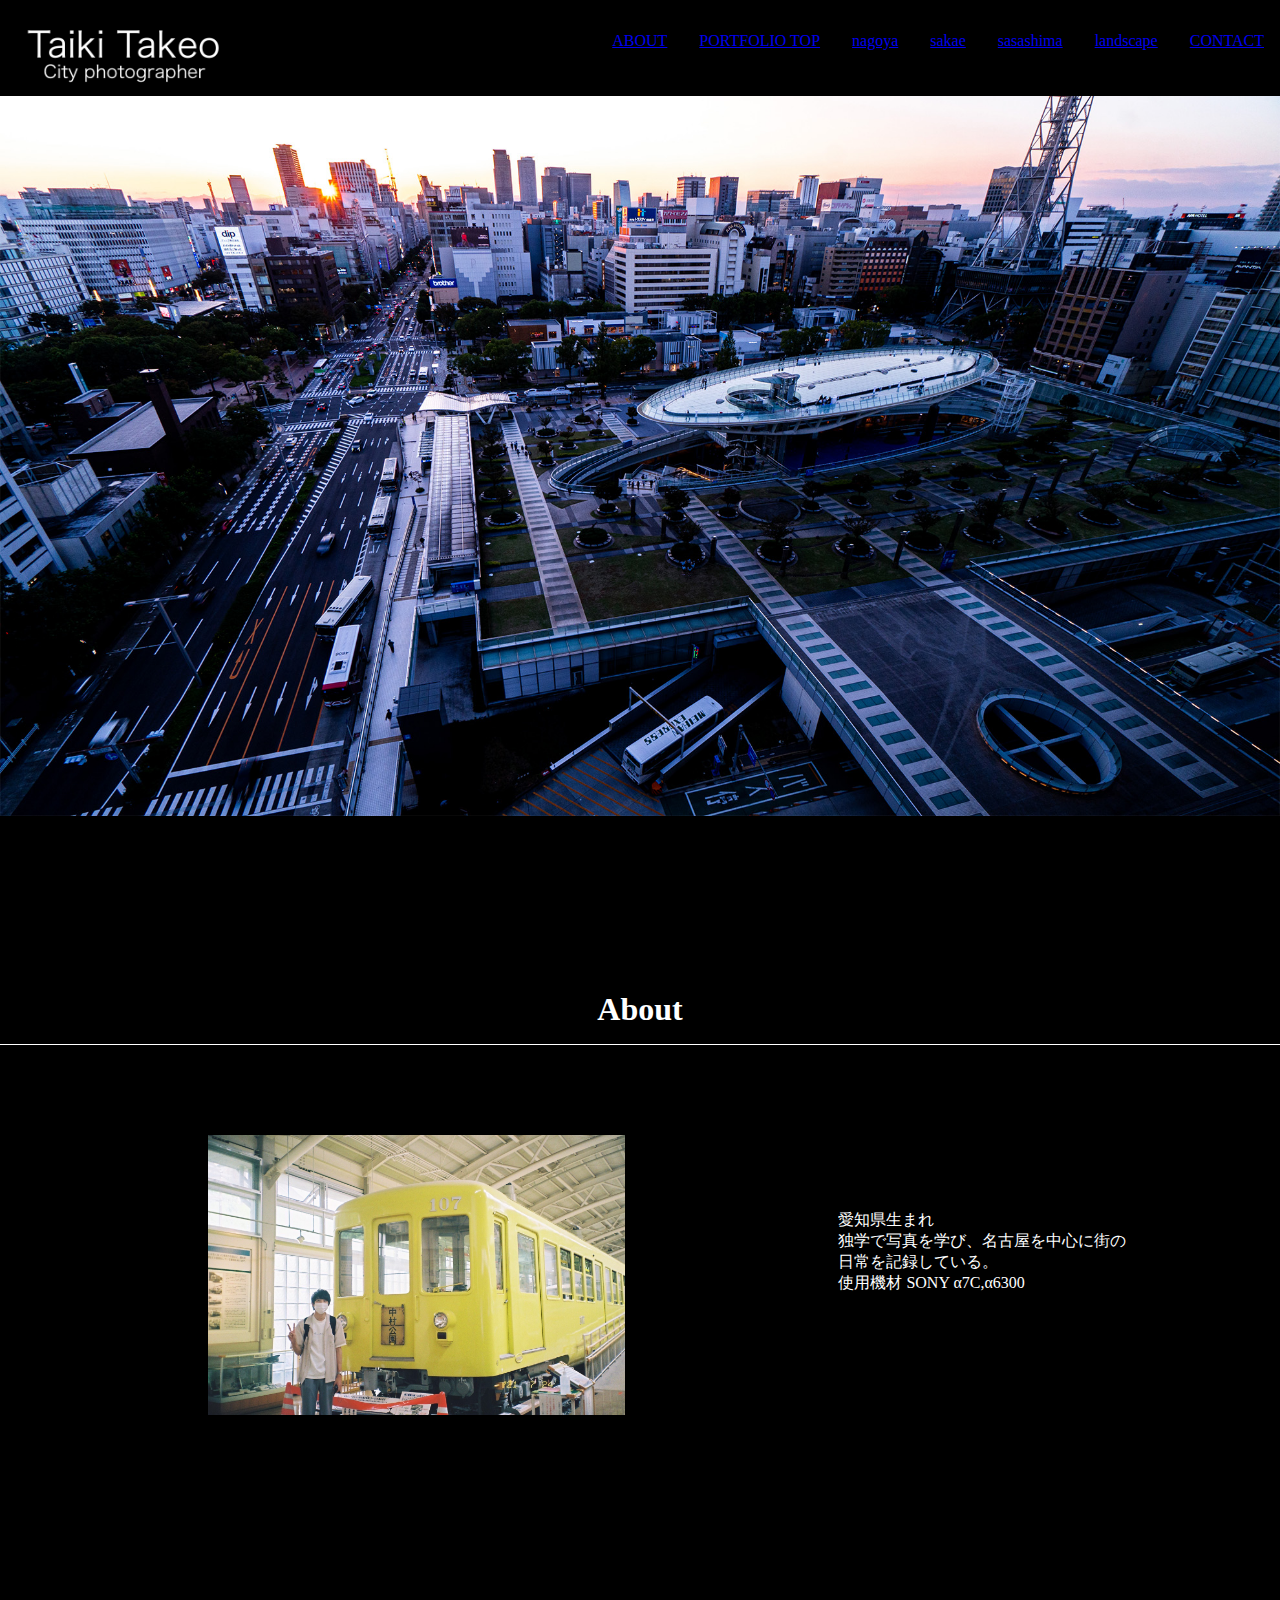
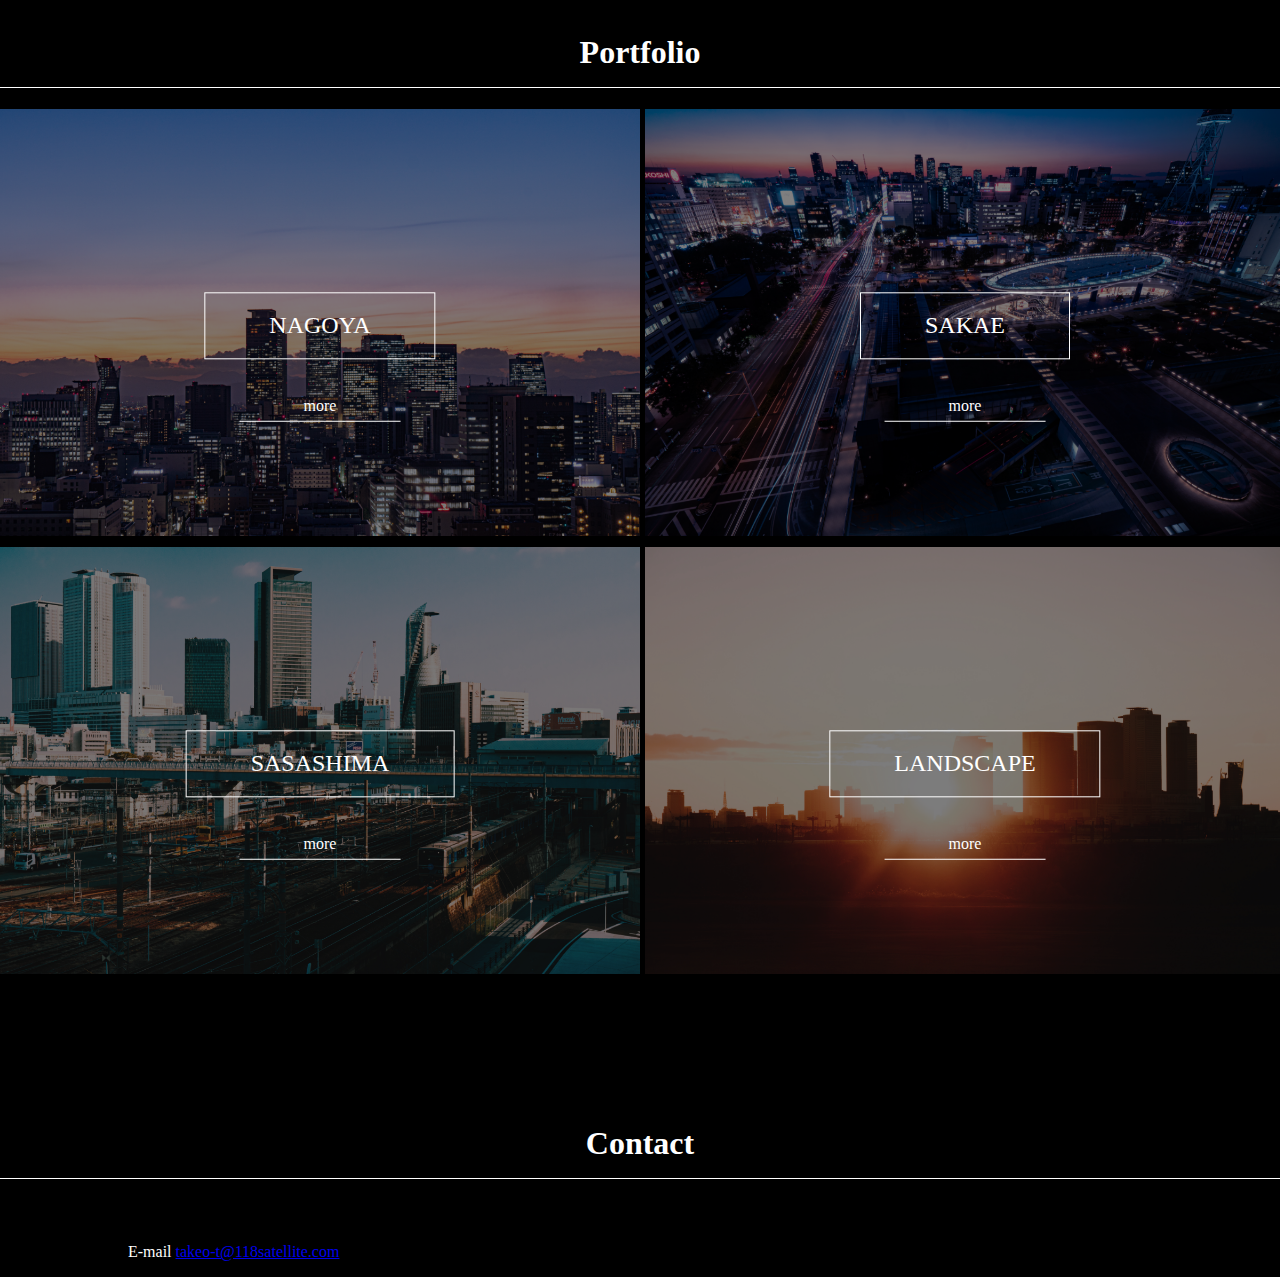
<file: index.html>
<!doctype html>
<html>
<head>
<meta charset="UTF-8">
<title>Portfolio Taiki-Takeo</title>
<meta name="description" content="Taiki Takeoの作品集。名古屋を中心に街の日常を記録しています。">
<meta name="viewport" content="width=device-width, initial-scale=1">
<link rel="stylesheet" href="CSS/118satellite.css">
<link rel="stylesheet" href="CSS/responsive.css">
</head>
	
<body>
	

<!--main(メイン写真)-->	
	
<header>
	<div id="title-logo">
	<p><a href="#main-wrapper"><img src="image/title-logo@2x.png" alt="タイトルロゴ"></a>
	</p>
	</div>
	

<div class="openbtn1"><span></span><span></span><span></span></div>
<nav id="g-nav">
<div id="g-nav-list"><!--ナビの数が増えた場合縦スクロールするためのdiv※不要なら削除-->
<ul class="menu">
<li class="li-menu"><a href="index.html#about-title">ABOUT</a></li>  
<li class="li-menu"><a href="index.html#portfolio-title">PORTFOLIO TOP</a></li>  
<li class="li-menu"><a href="118satellite-portfolio-nagoya.html">nagoya</a></li>
<li class="li-menu"><a href="118satellite-portfolio-sakae.html">sakae</a></li>
<li class="li-menu"><a href="118satellite-portfolio-sasashima.html">sasashima</a></li>
<li class="li-menu"><a href="118satellite-portfolio-landscape.html">landscape</a></li>
<li class="li-menu"><a href="index.html#contact-title">CONTACT</a></li>   
</ul>
</div>
</nav>
	
	
</header>	
	

	
 <div id="main-wrapper">
	<img src="image/DSC05617@2x.jpg" alt="日没を迎える街" id="main-pic">
	<img src="image/9D9B97FC-4E2F-4A15-8DD0-CD60DF899A0C@2x.png" alt="桜通り" id="main-pic-sp">
 </div>
<!--About(プロフィール)-->
 <div class="about-wrapper">	
　<h1 id="about-title">About</h1>
	<div class="about-container">
	<div class="about-pic-container"><img src="image/IMG_0902.JPG" alt="プロフィール" class="about-pic">&nbsp; &nbsp; &nbsp;
	</div>
	<div class="about-intoroduction">
		愛知県生まれ<br>
        独学で写真を学び、名古屋を中心に街の日常を記録している。<br>
        使用機材 SONY α7C,α6300</div>
   </div>
</div>
<!--Portfolio(写真集)-->
<div class="portfolio-wrapper">
  <h1 id="portfolio-title">Portfolio</h1>
	
	<div class="portfolio-container">
   <!--名古屋の写真-->
   <div id="portfolio-nagoya">
	 <a href="118satellite-portfolio-nagoya.html">
	 <img src="image/DSC05213@2x.png" alt="マジックアワー" class="portfolio-pic">
	 <img src="image/DSC-1@2x.png" alt="マジックアワー" class="portfolio-pic-sp"><!--スマホ用-->
	 <p class="portfolio-title-nagoya">NAGOYA</p>
	 <p class="portfolio-more-nagoya">more</p>
	   </a>
	</div>

   <!--栄の写真-->
   <div class="portfolio-sakae">
	   <a href="118satellite-portfolio-sakae.html">
	   <img src="image/DSC05644@2x.png" alt="眠らない街" class="portfolio-pic">
	   <img src="image/DSC-2@2x.png" alt="眠らない街" class="portfolio-pic-sp"><!--スマホ用-->
	   <p class="portfolio-title-sakae">SAKAE</p>
	   <p class="portfolio-more-sakae">more</p>
	   </a>
	</div>
	
   <!--笹島の写真-->
   <div class="portfolio-sasashima">
	   <a href="118satellite-portfolio-sasashima.html">
	   <img src="image/6842C467-497E-40AE-8E4E-8CF6A258660C@2x.png" alt="朝陽" class="portfolio-pic">
	   <img src="image/アセット-1@2x.png" alt="朝陽" class="portfolio-pic-sp"><!--スマホ用-->
	   <p class="portfolio-title-sasashima">SASASHIMA</p>
	   <p class="portfolio-more-sasashima">more</p>
	   </a>
	</div>

   <!--スナップ系の写真-->
   <div class="portfolio-landscape">
	   <a href="118satellite-portfolio-landscape.html">
	   <img src="image/portfolio-landscape.pic@2x.png" alt="1日が始まる時" class="portfolio-pic">
	   <img src="image/4E26CCCD-4E3F-4DB1-8D35-C4ACCE470CA6@2x.png" alt="1日が始まる時" class="portfolio-pic-sp"><!--スマホ用-->
	   <p class="portfolio-title-landscape">LANDSCAPE</p>
	   <p class="portfolio-more-landscape">more</p>
	   </a>
	</div>
	</div>
</div>

<!--コンタクト-->
<div class="contact-wrapper">
  
  <h1 id="contact-title">Contact</h1>
  <div class="contact-container">
	  <p>E-mail   <a href="mailto:takeo-t&#64;118satellite.com">takeo-t&#64;118satellite.com</a></p>
	</div>
	</div>

<script src="https://ajax.googleapis.com/ajax/libs/jquery/3.4.1/jquery.min.js"></script>
<script src="javascript/script.js"></script>
	</body>
	


	
</html>
</file>
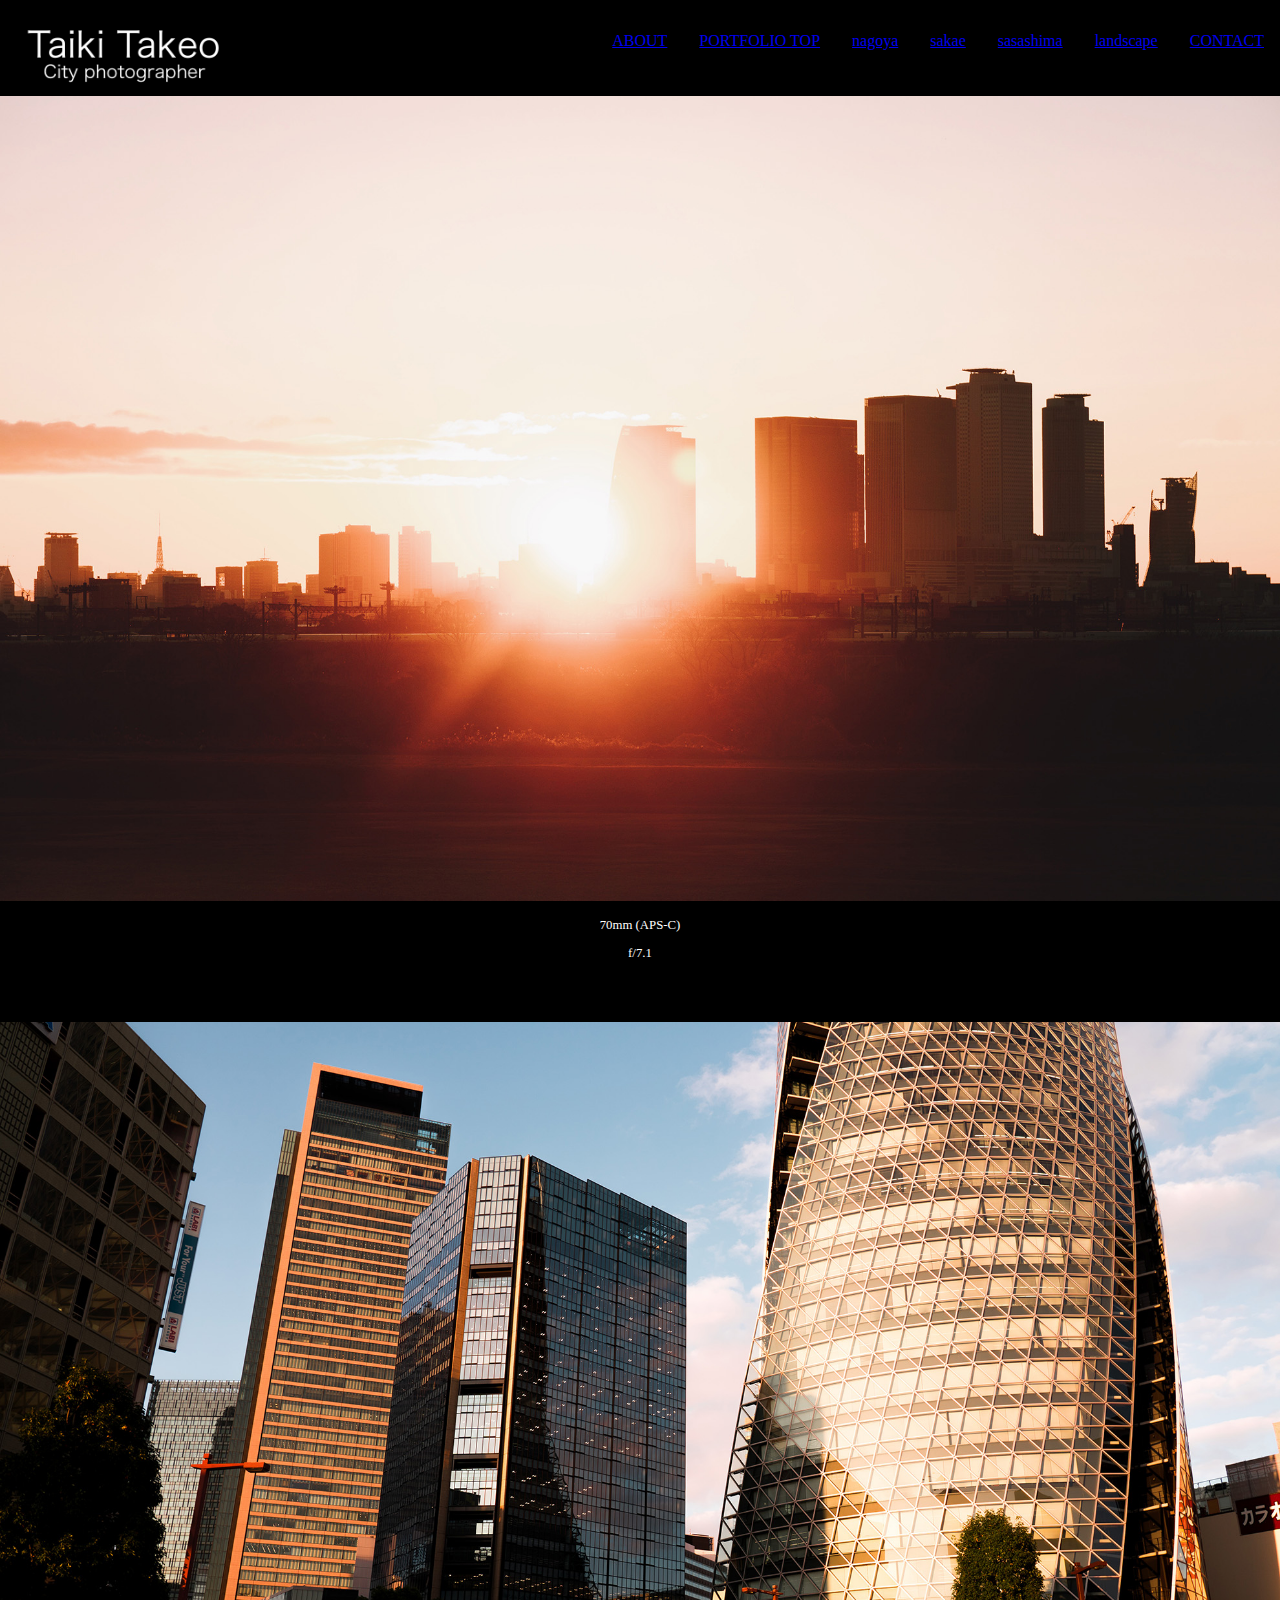
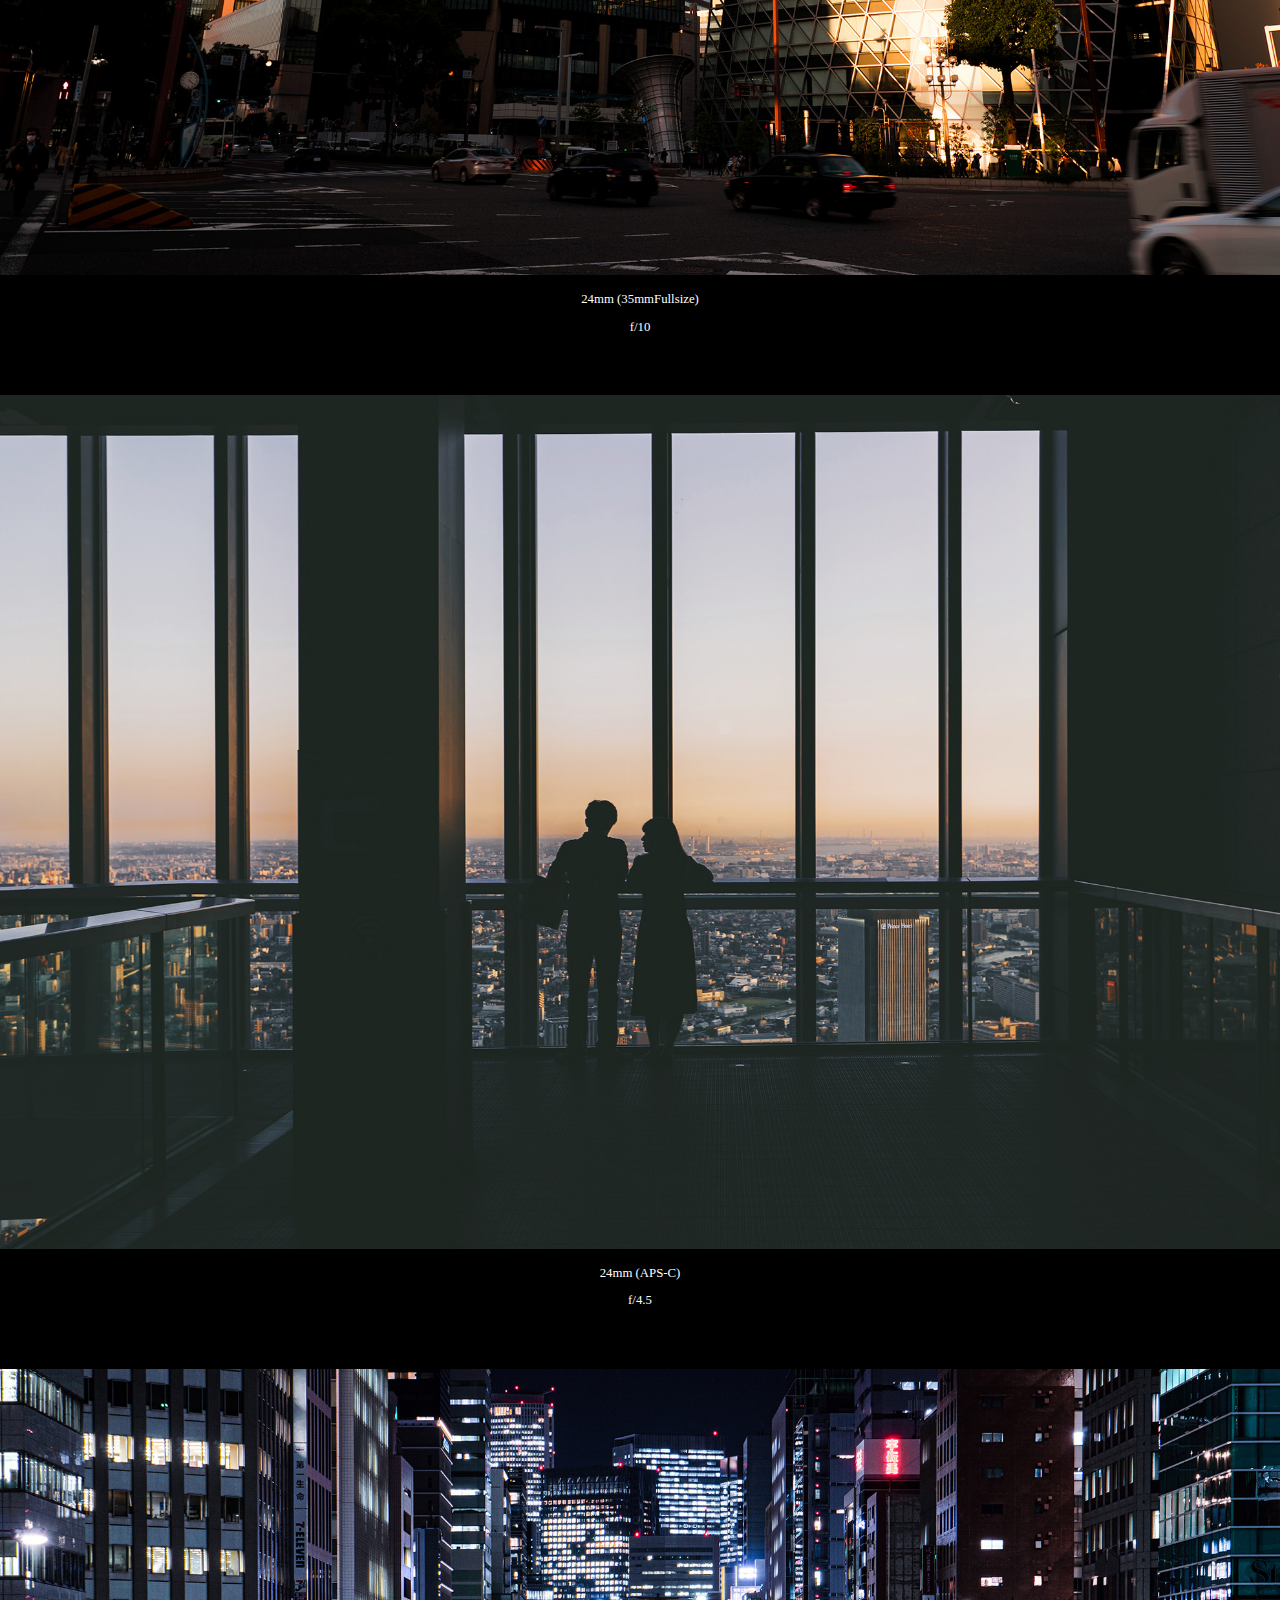
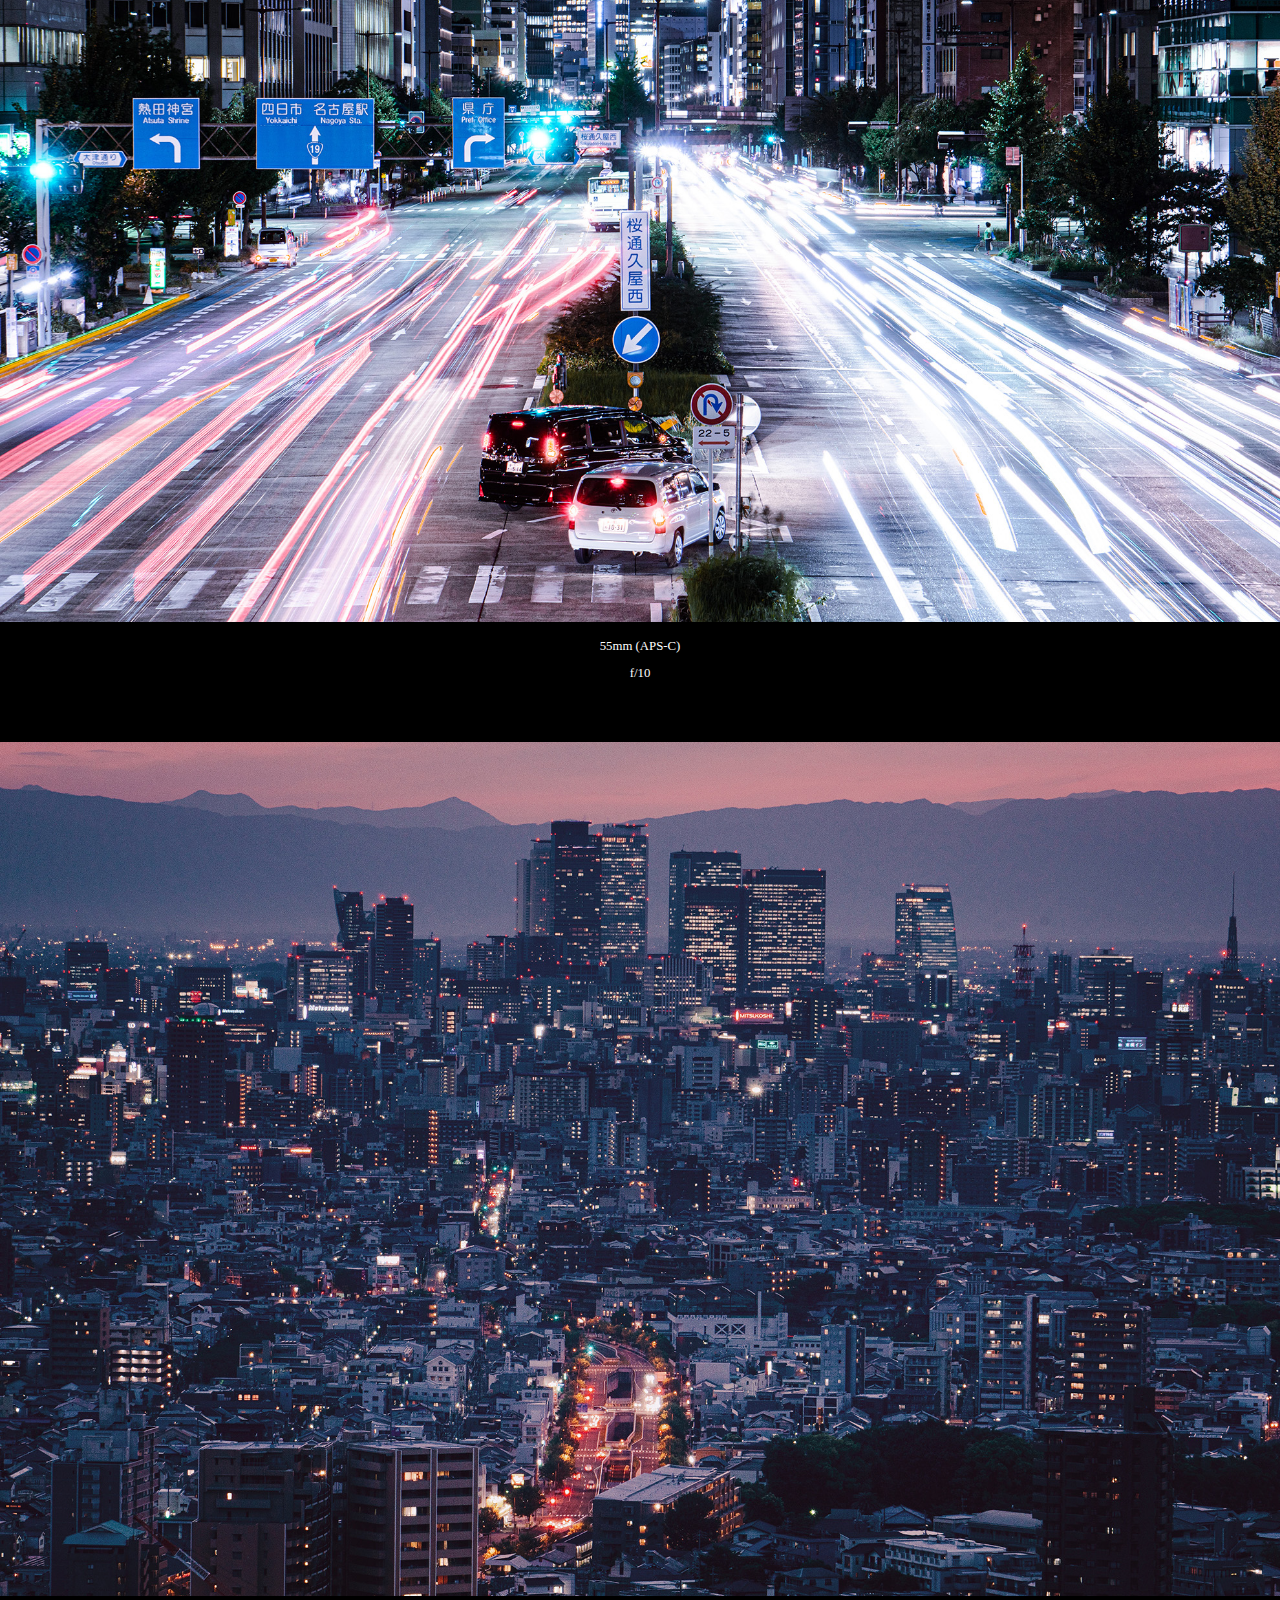
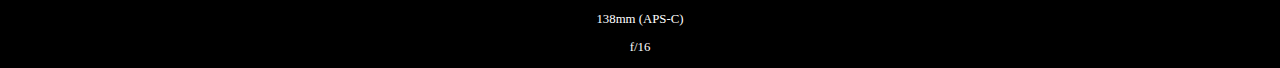
<file: 118satellite-portfolio-landscape.html>
<!doctype html>
<html>
<head>
<meta charset="UTF-8">
<title>Portfolio Taiki-Takeo</title>
<meta name="description" content="Portfolio Taiki-Takeo Sasashima">
<meta name="viewport" content="width=device-width, initial-scale=1">
<link rel="stylesheet" href="CSS/118satellite-portfolio-nagoya.css">
<link rel="stylesheet" href="CSS/responsive-portfolio-nagoya.css">
</head>

<body>
	<header>
	<div id="title-logo">
	<p><a href="index.html"><img src="image/title-logo@2x.png" alt="タイトルロゴ"></a>
	</p>
	</div>
	

<div class="openbtn1"><span></span><span></span><span></span></div>
<nav id="g-nav">
<div id="g-nav-list"><!--ナビの数が増えた場合縦スクロールするためのdiv※不要なら削除-->
<ul class="menu">
<li class="li-menu"><a href="index.html#about-title">ABOUT</a></li>  
<li class="li-menu"><a href="index.html#portfolio-title">PORTFOLIO TOP</a></li>  
<li class="li-menu"><a href="118satellite-portfolio-nagoya.html">nagoya</a></li>
<li class="li-menu"><a href="118satellite-portfolio-sakae.html">sakae</a></li>
<li class="li-menu"><a href="118satellite-portfolio-sasashima.html">sasashima</a></li>
<li class="li-menu"><a href="118satellite-portfolio-landscape.html">landscape</a></li>
<li class="li-menu"><a href="index.html#contact-title">CONTACT</a></li> 
</ul>
</div>
</nav>

	
</header>

<div id="portfolio-landscape-page">
	<div class="portfolio-container">
	<img src="image/portfolio-landscape/4E26CCCD-4E3F-4DB1-8D35-C4ACCE470CA6.JPG" alt="朝陽">
		<p>70mm (APS-C)</p>
		<p>f/7.1</p>
	<img src="image/portfolio-landscape/DSC00574.JPG" alt="カラー">
		<p>24mm (35mmFullsize)</p>
		<p>f/10</p>
	<img src="image/portfolio-landscape/3FBD25B2-6698-472E-A8BD-27AAFC8DC003.JPG" alt="距離">
		<p>24mm (APS-C)</p>
		<p>f/4.5</p>
	<img src="image/portfolio-landscape/DSC05267.JPG" alt="夜">
		<p>55mm (APS-C)</p>
		<p>f/10</p>
	<img src="image/portfolio-landscape/DDA00CAD-4A63-4C08-BC95-5F4B79869EB2 2.JPG" alt="1日が終わる時">
		<p>138mm (APS-C)</p>
		<p>f/16</p>
	</div>
	
	</div>	
	
	
<script src="https://ajax.googleapis.com/ajax/libs/jquery/3.4.1/jquery.min.js"></script>
	<script src="javascript/script.js"></script>	

</body>
</html>
</file>
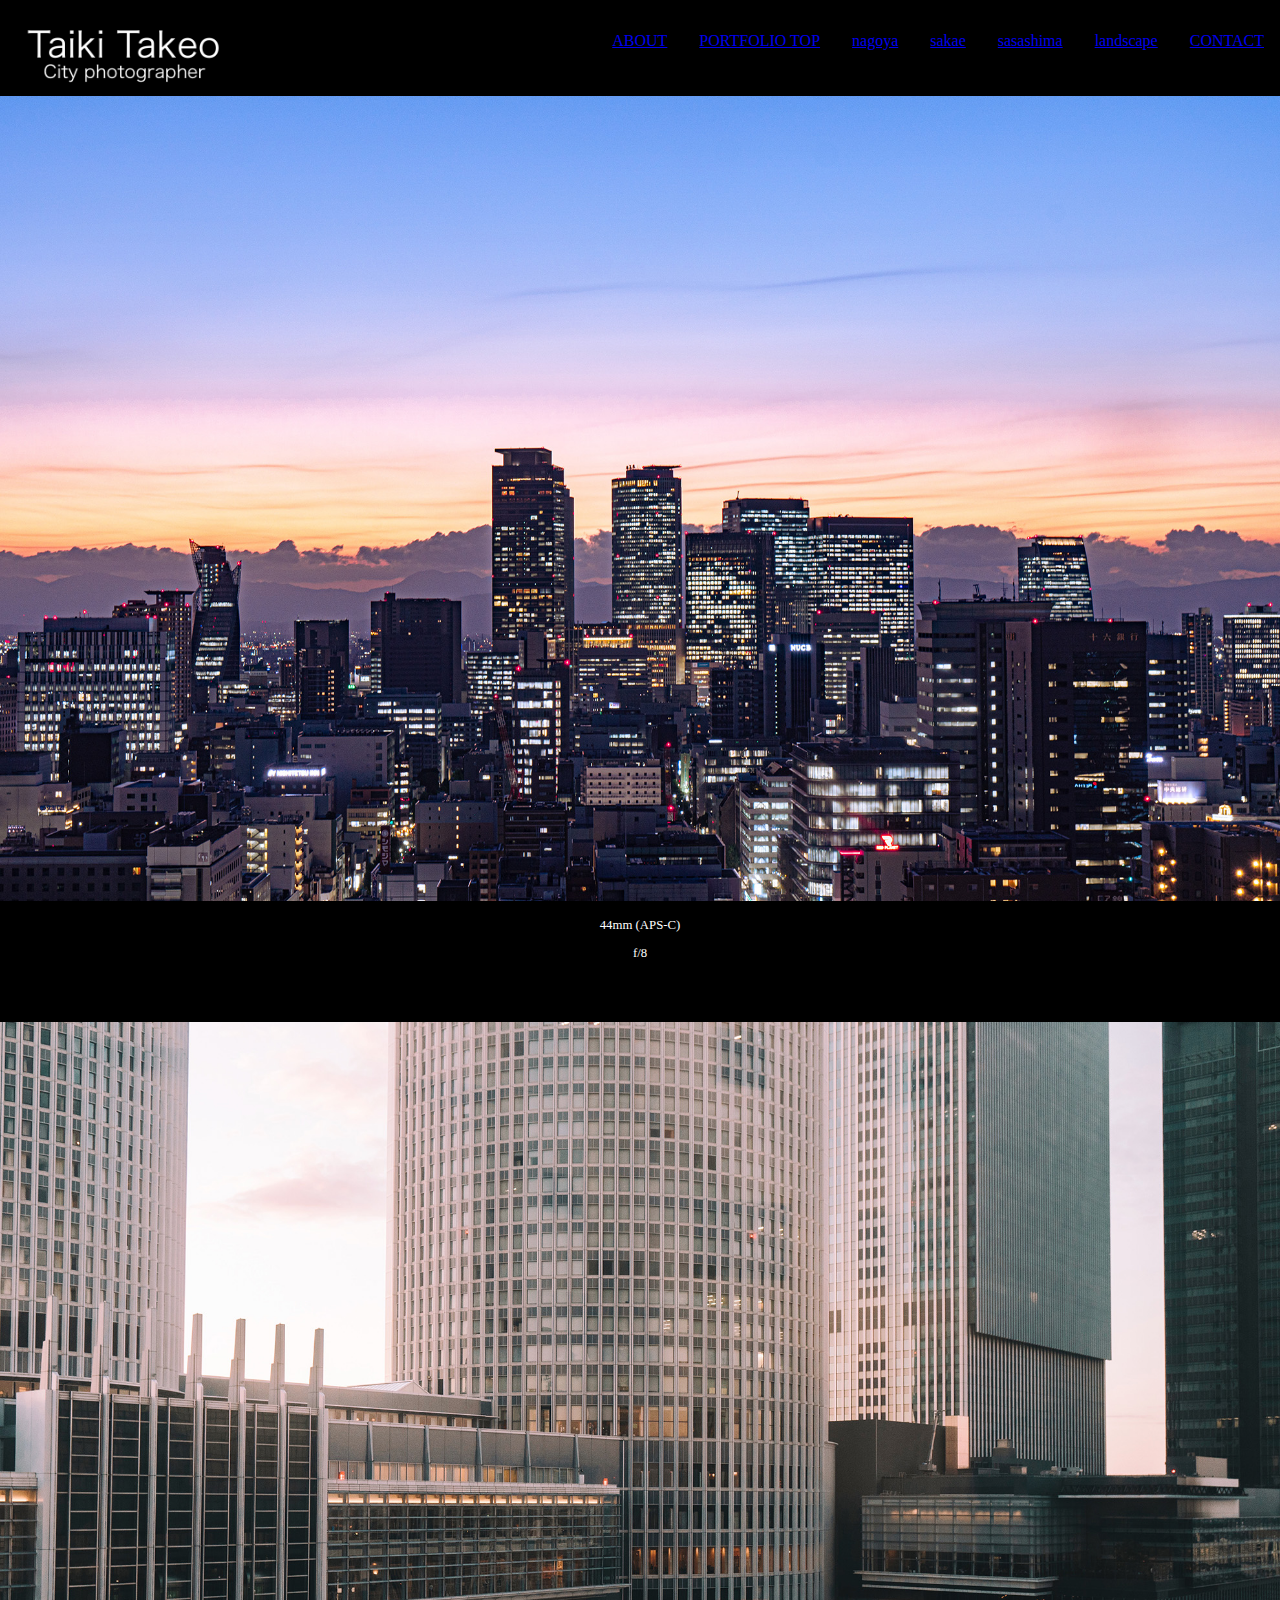
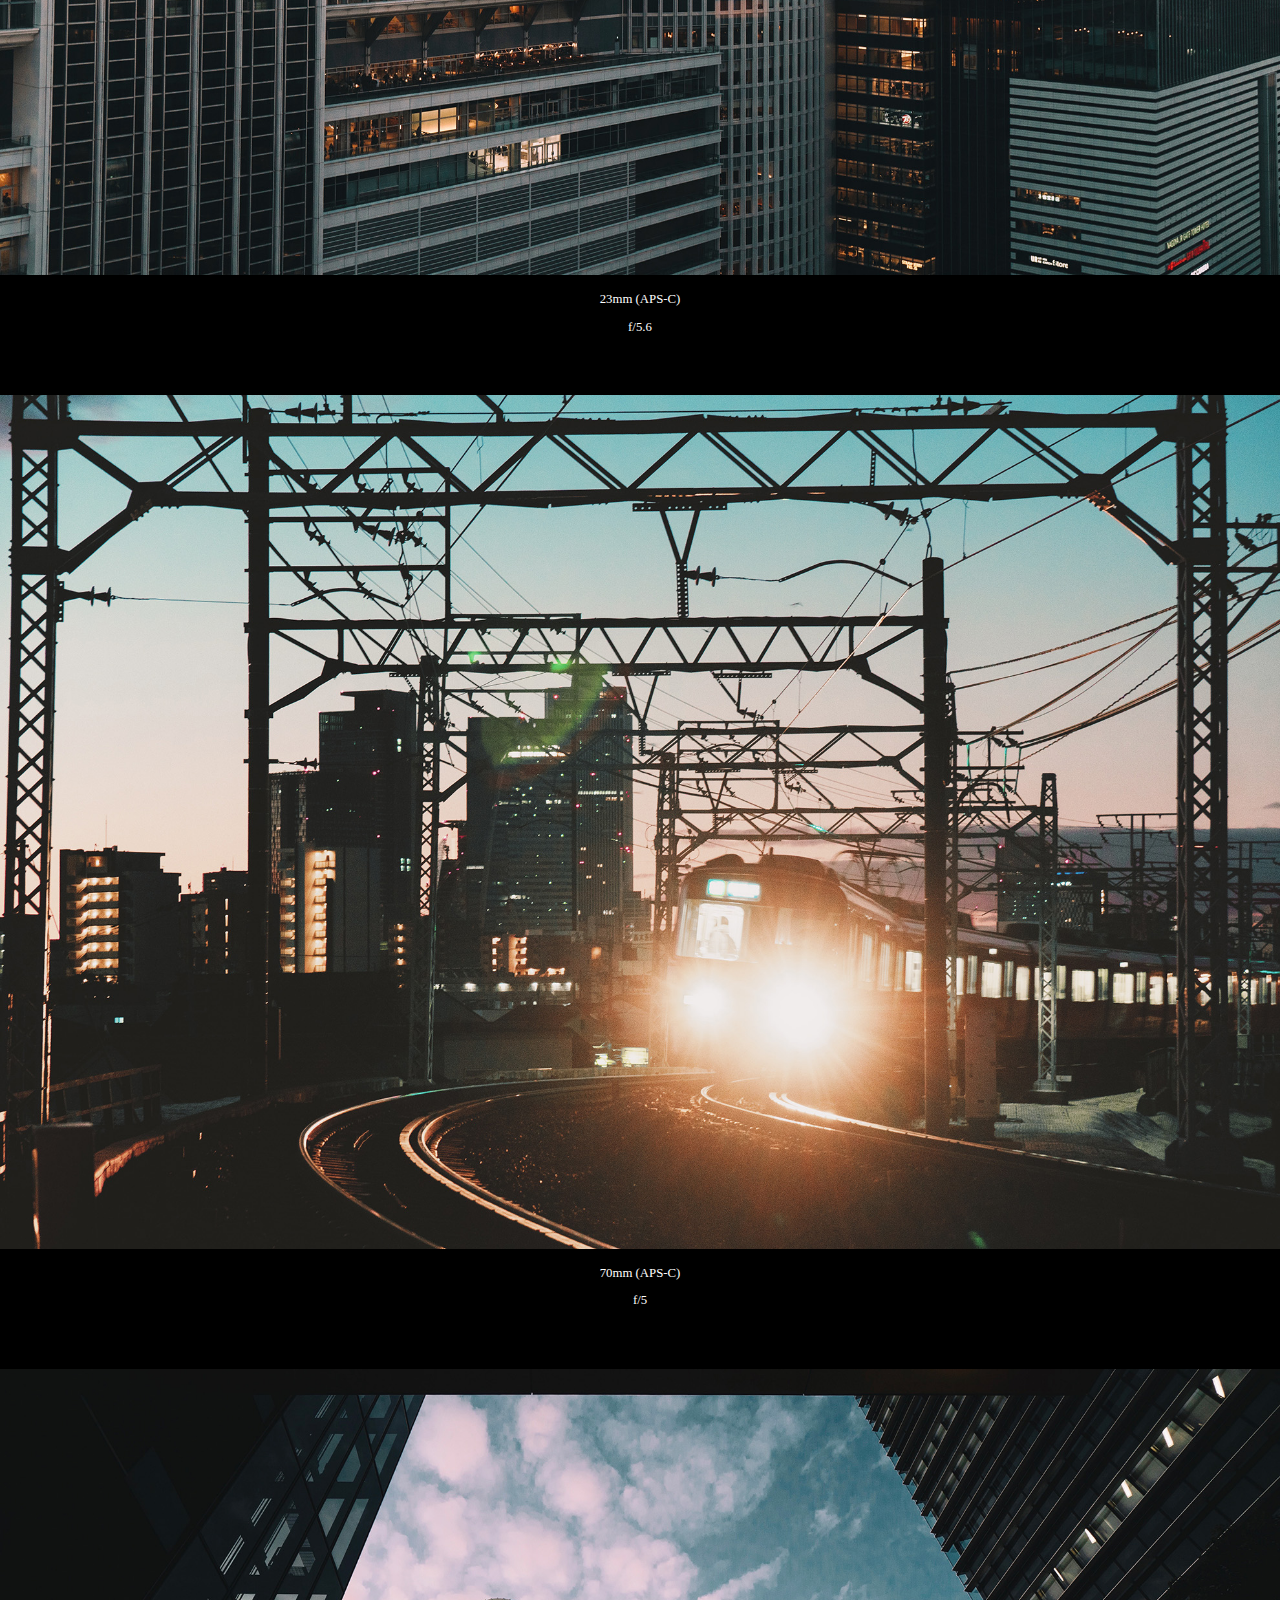
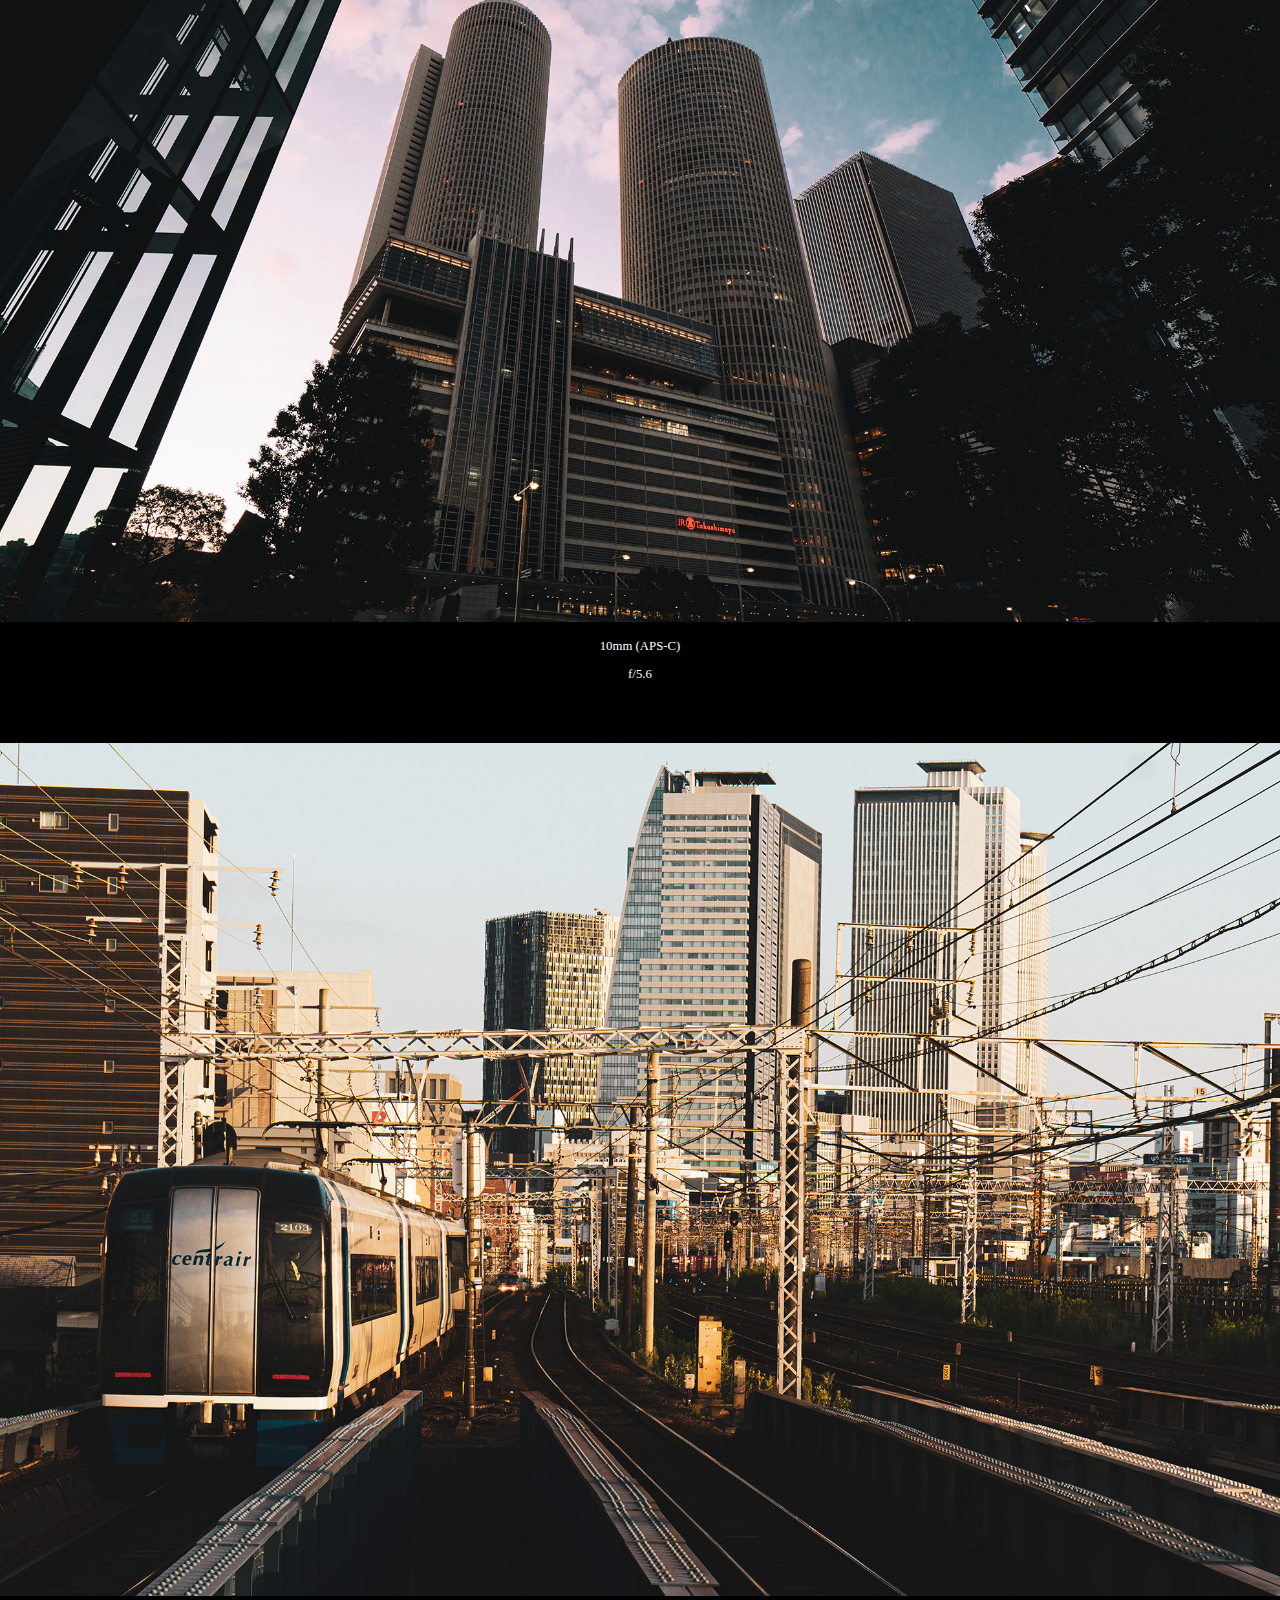
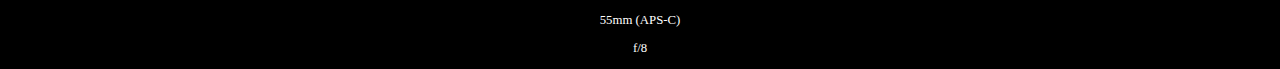
<file: 118satellite-portfolio-nagoya.html>
<!doctype html>
<html>
<head>
<meta charset="UTF-8">
<title>Portfolio Taiki-Takeo</title>
<meta name="description" content="Portfolio Taiki-Takeo Nagoya">
<meta name="viewport" content="width=device-width, initial-scale=1">
<link rel="stylesheet" href="CSS/118satellite-portfolio-nagoya.css">
<link rel="stylesheet" href="CSS/responsive-portfolio-nagoya.css">
</head>

<body>
	<header>
	<div id="title-logo">
	<p><a href="index.html"><img src="image/title-logo@2x.png" alt="タイトルロゴ"></a>
	</p>
	</div>
	

<div class="openbtn1"><span></span><span></span><span></span></div>
<nav id="g-nav">
<div id="g-nav-list"><!--ナビの数が増えた場合縦スクロールするためのdiv※不要なら削除-->
<ul class="menu">
<li class="li-menu"><a href="index.html#about-title">ABOUT</a></li>  
<li class="li-menu"><a href="index.html#portfolio-title">PORTFOLIO TOP</a></li>  
<li class="li-menu"><a href="118satellite-portfolio-nagoya.html">nagoya</a></li>
<li class="li-menu"><a href="118satellite-portfolio-sakae.html">sakae</a></li>
<li class="li-menu"><a href="118satellite-portfolio-sasashima.html">sasashima</a></li>
<li class="li-menu"><a href="118satellite-portfolio-landscape.html">landscape</a></li>
<li class="li-menu"><a href="index.html#contact-title">CONTACT</a></li> 
</ul>
</div>
</nav>
	
	
</header>
	
<div id="portfolio-nagoya-page">
	<div class="portfolio-container">
	<img src="image/portfolio-nagoya/DSC05213.JPG" alt="マジックアワー">
		<p>44mm (APS-C)</p>
		<p>f/8</p>
	<img src="image/portfolio-nagoya/A8CC6B2F-195E-492A-AC59-03918729E905.JPG" alt="ビルの表情">
		<p>23mm (APS-C)</p>
		<p>f/5.6</p>
	<img src="image/portfolio-nagoya/nagoyatrain.JPG" alt="始発列車">
		<p>70mm (APS-C)</p>
		<p>f/5</p>
	<img src="image/portfolio-nagoya/7FB8CA21-86AC-490F-816E-AE28A713E287.jpg" alt="名古屋で見つけた富士山">
		<p>10mm (APS-C)</p>
		<p>f/5.6</p>
	<img src="image/portfolio-nagoya/DSC05070.JPG" alt="上り列車">
		<p>55mm (APS-C)</p>
		<p>f/8</p>
	</div>
	
	</div>	
	
	
<script src="https://ajax.googleapis.com/ajax/libs/jquery/3.4.1/jquery.min.js"></script>
	<script src="javascript/script.js"></script>	

</body>
</html>
</file>
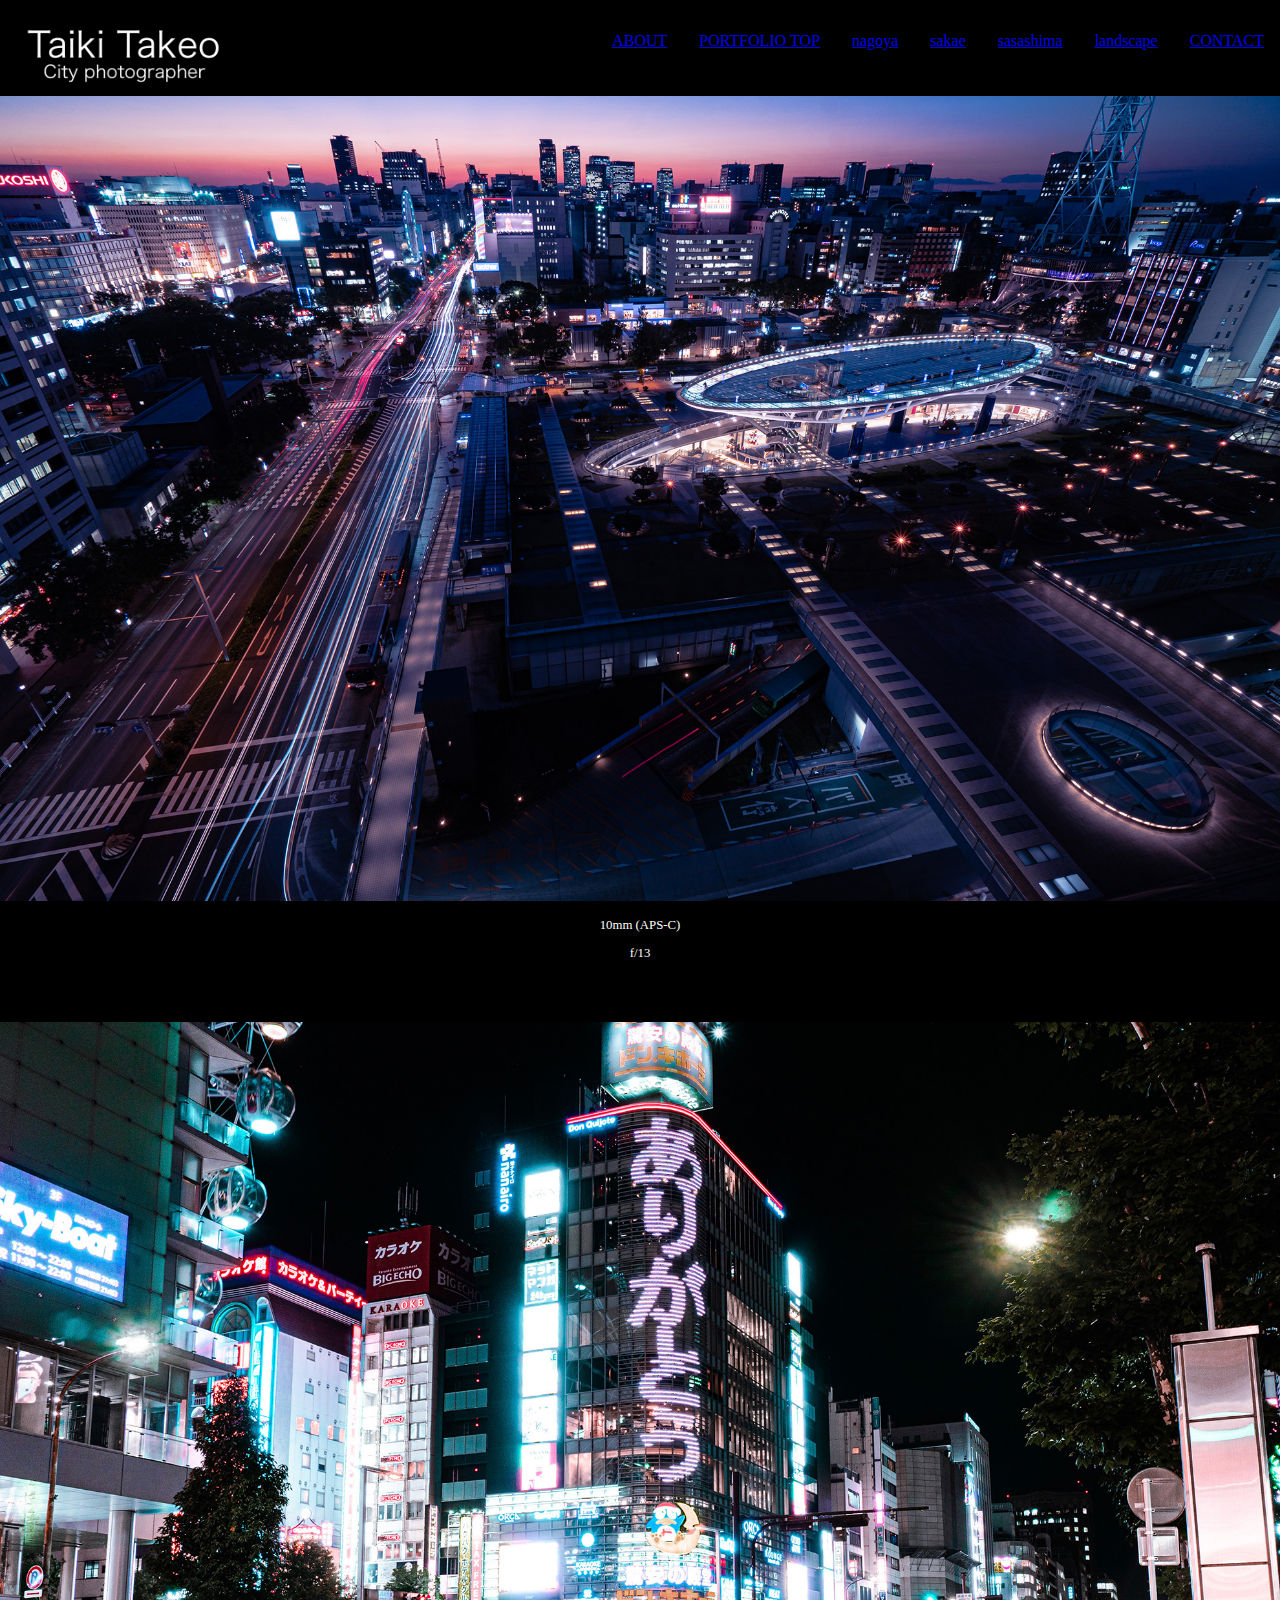
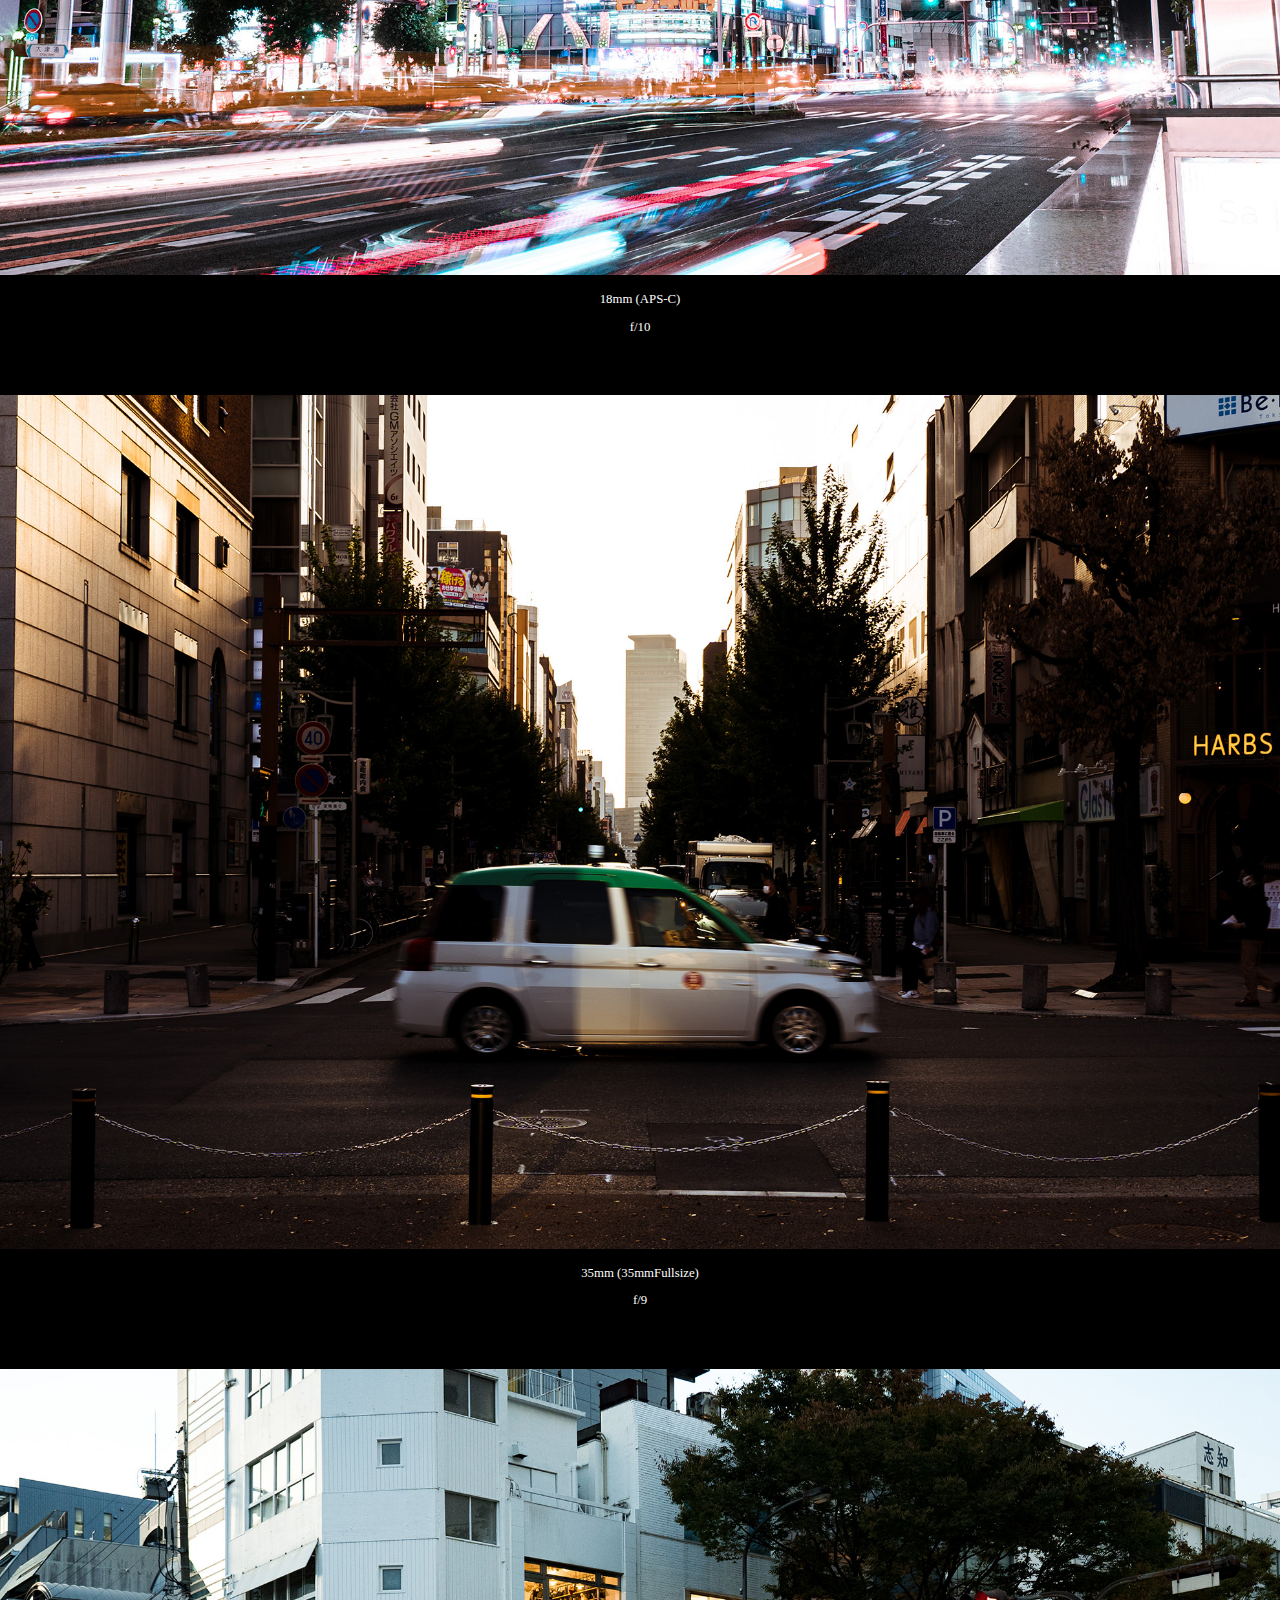
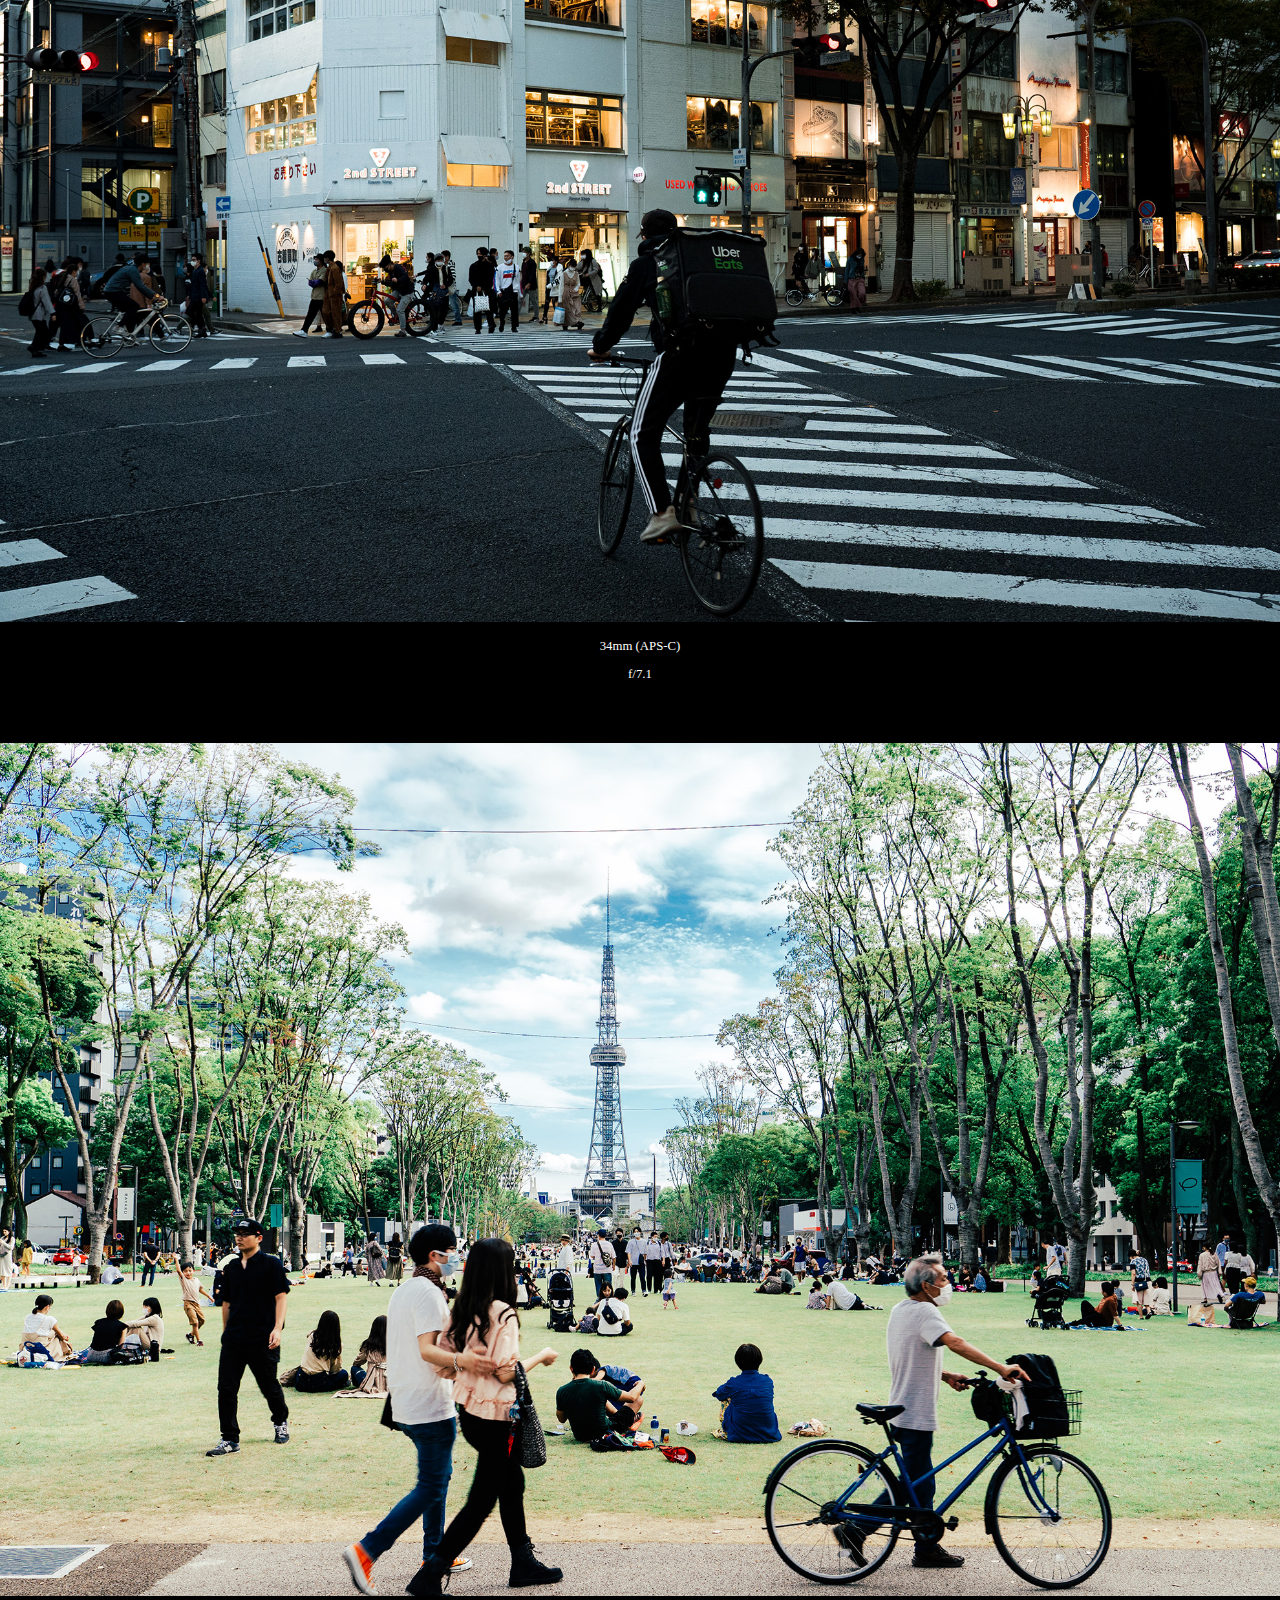
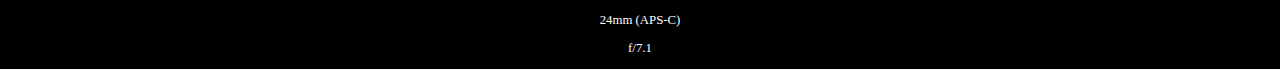
<file: 118satellite-portfolio-sakae.html>
<!doctype html>
<html>
<head>
<meta charset="UTF-8">
<title>Portfolio Taiki-Takeo</title>
<meta name="description" content="Portfolio Taiki-Takeo Sakae">
<meta name="viewport" content="width=device-width, initial-scale=1">
<link rel="stylesheet" href="CSS/118satellite-portfolio-nagoya.css">
<link rel="stylesheet" href="CSS/responsive-portfolio-nagoya.css">
</head>

<body>
	<header>
	<div id="title-logo">
	<p><a href="index.html"><img src="image/title-logo@2x.png" alt="タイトルロゴ"></a>
	</p>
	</div>
	

<div class="openbtn1"><span></span><span></span><span></span></div>
<nav id="g-nav">
<div id="g-nav-list"><!--ナビの数が増えた場合縦スクロールするためのdiv※不要なら削除-->
<ul class="menu">
<li class="li-menu"><a href="index.html#about-title">ABOUT</a></li>  
<li class="li-menu"><a href="index.html#portfolio-title">PORTFOLIO TOP</a></li>  
<li class="li-menu"><a href="118satellite-portfolio-nagoya.html">nagoya</a></li>
<li class="li-menu"><a href="118satellite-portfolio-sakae.html">sakae</a></li>
<li class="li-menu"><a href="118satellite-portfolio-sasashima.html">sasashima</a></li>
<li class="li-menu"><a href="118satellite-portfolio-landscape.html">landscape</a></li>
<li class="li-menu"><a href="index.html#contact-title">CONTACT</a></li> 
</ul>
</div>
</nav>
	
	
</header>
	
<div id="portfolio-sakae-page">
	<div class="portfolio-container">
	<img src="image/portfolio-sakae/DSC05644.JPG" alt="栄の夜景">
		<p>10mm (APS-C)</p>
		<p>f/13</p>
	<img src="image/portfolio-sakae/DSC05651.jpg" alt="大津通り">
		<p>18mm (APS-C)</p>
		<p>f/10</p>
	<img src="image/portfolio-sakae/DSC00186.JPG" alt="陽が沈むとき">
		<p>35mm (35mmFullsize)</p>
		<p>f/9</p>
	<img src="image/portfolio-sakae/DSC00297.JPG" alt="交差点">
		<p>34mm (APS-C)</p>
		<p>f/7.1</p>
	<img src="image/portfolio-sakae/39BF0414-10E1-4B41-B5D7-EF655AE9593A.JPG" alt="セントラルパーク">
		<p>24mm (APS-C)</p>
		<p>f/7.1</p>
	</div>
	
	</div>	
	
	
<script src="https://ajax.googleapis.com/ajax/libs/jquery/3.4.1/jquery.min.js"></script>
	<script src="javascript/script.js"></script>	

</body>
</html>
</file>
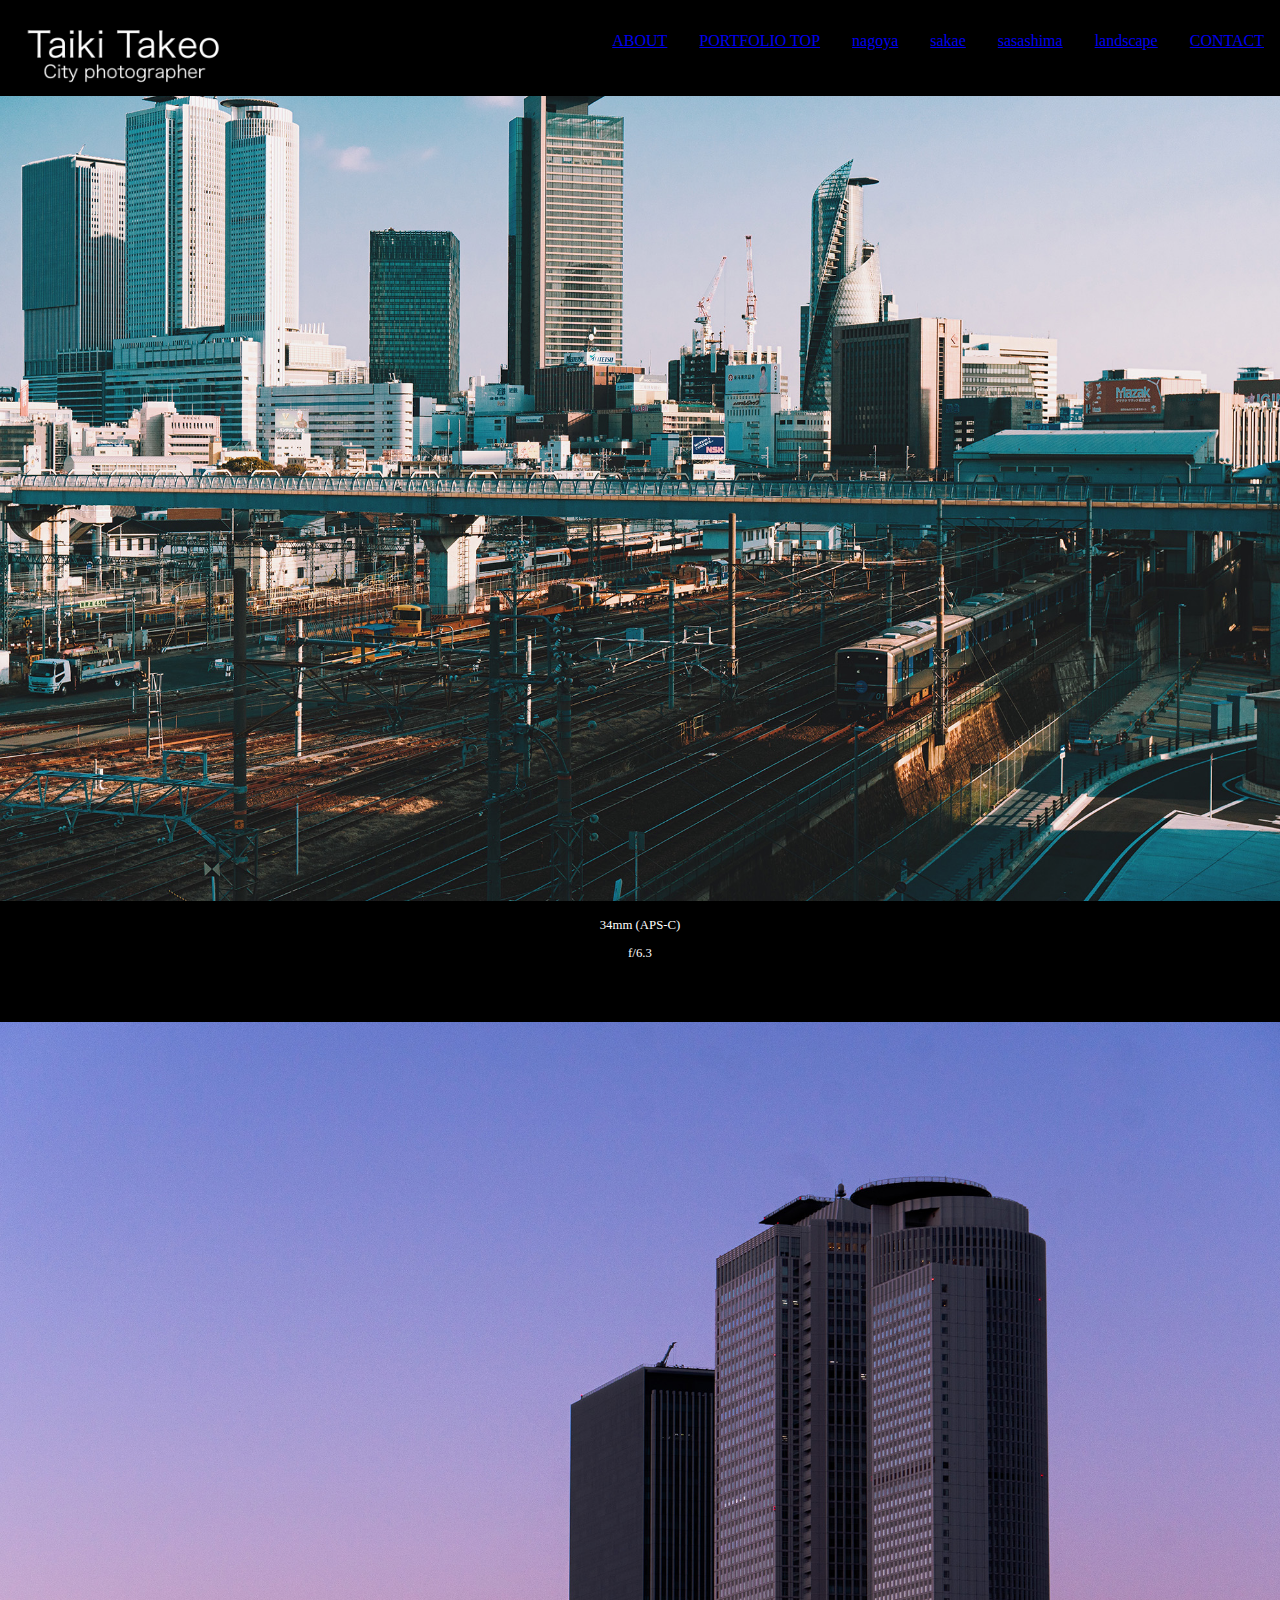
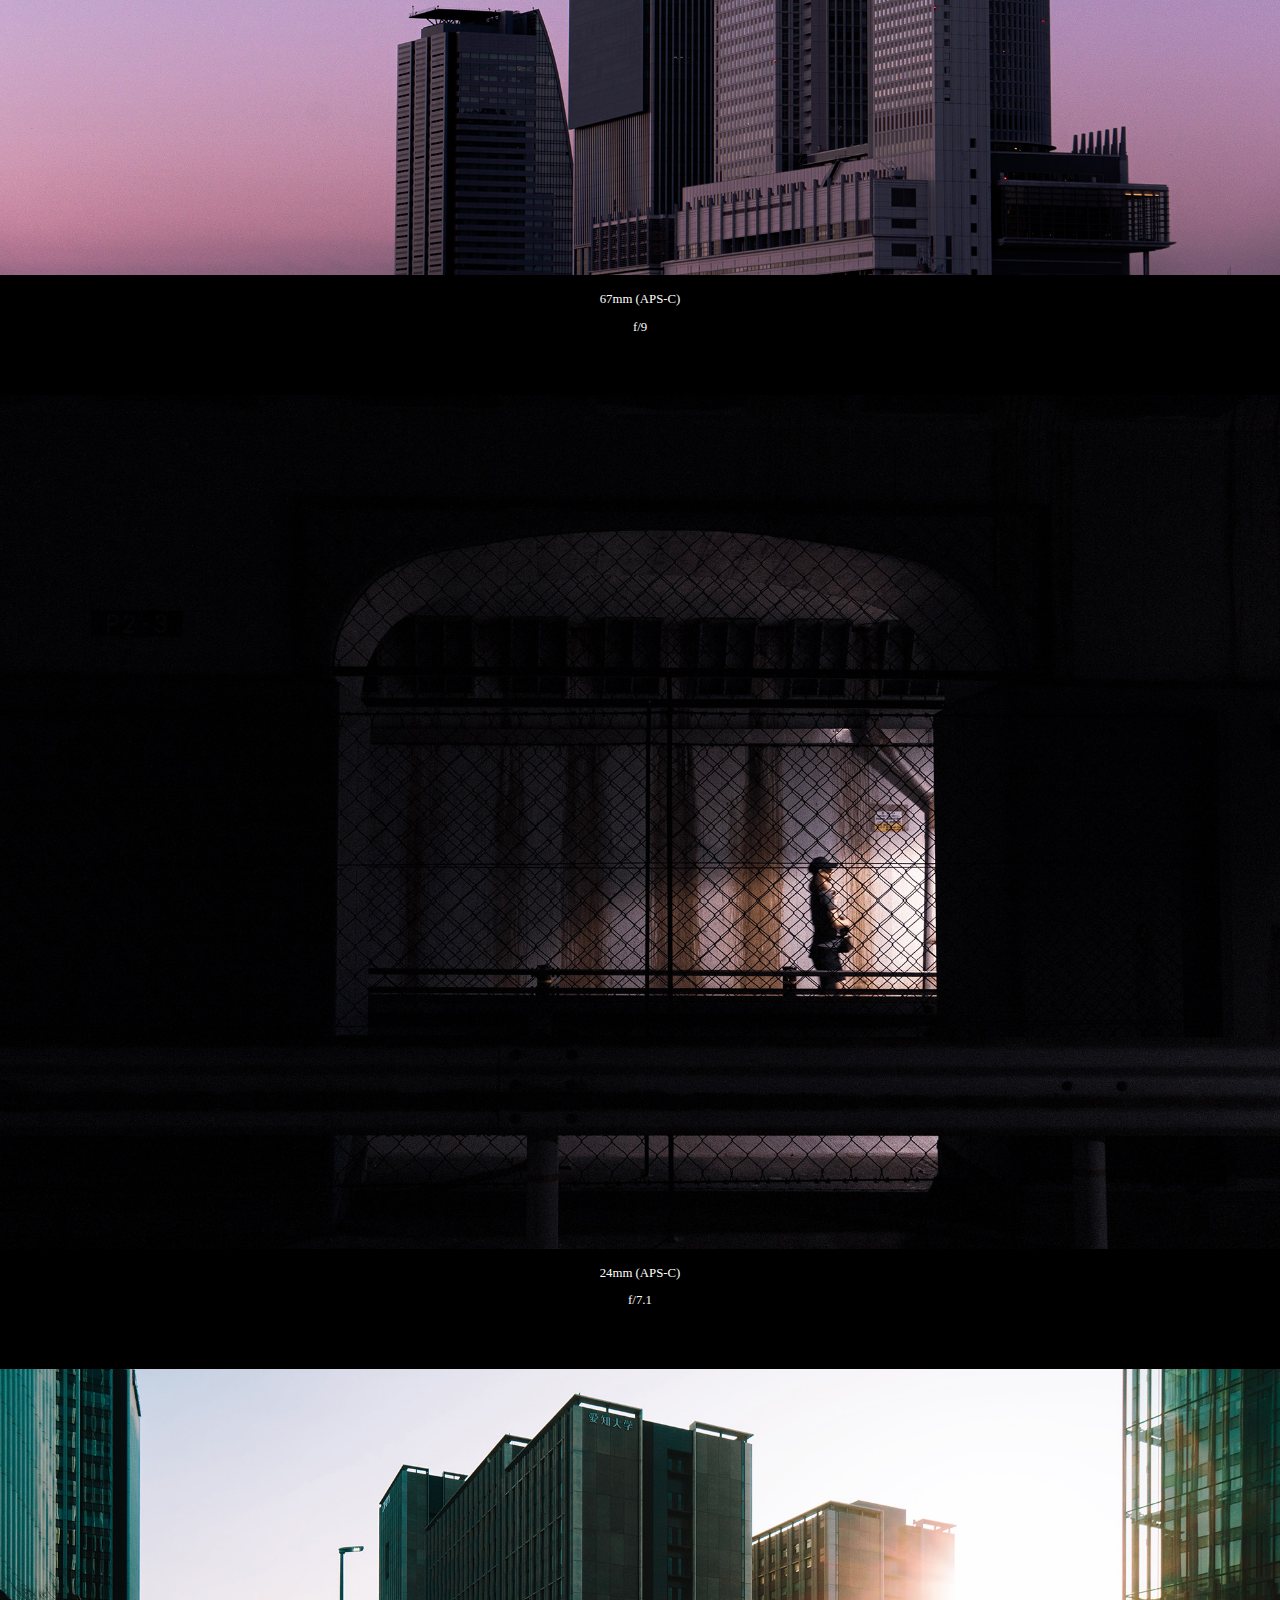
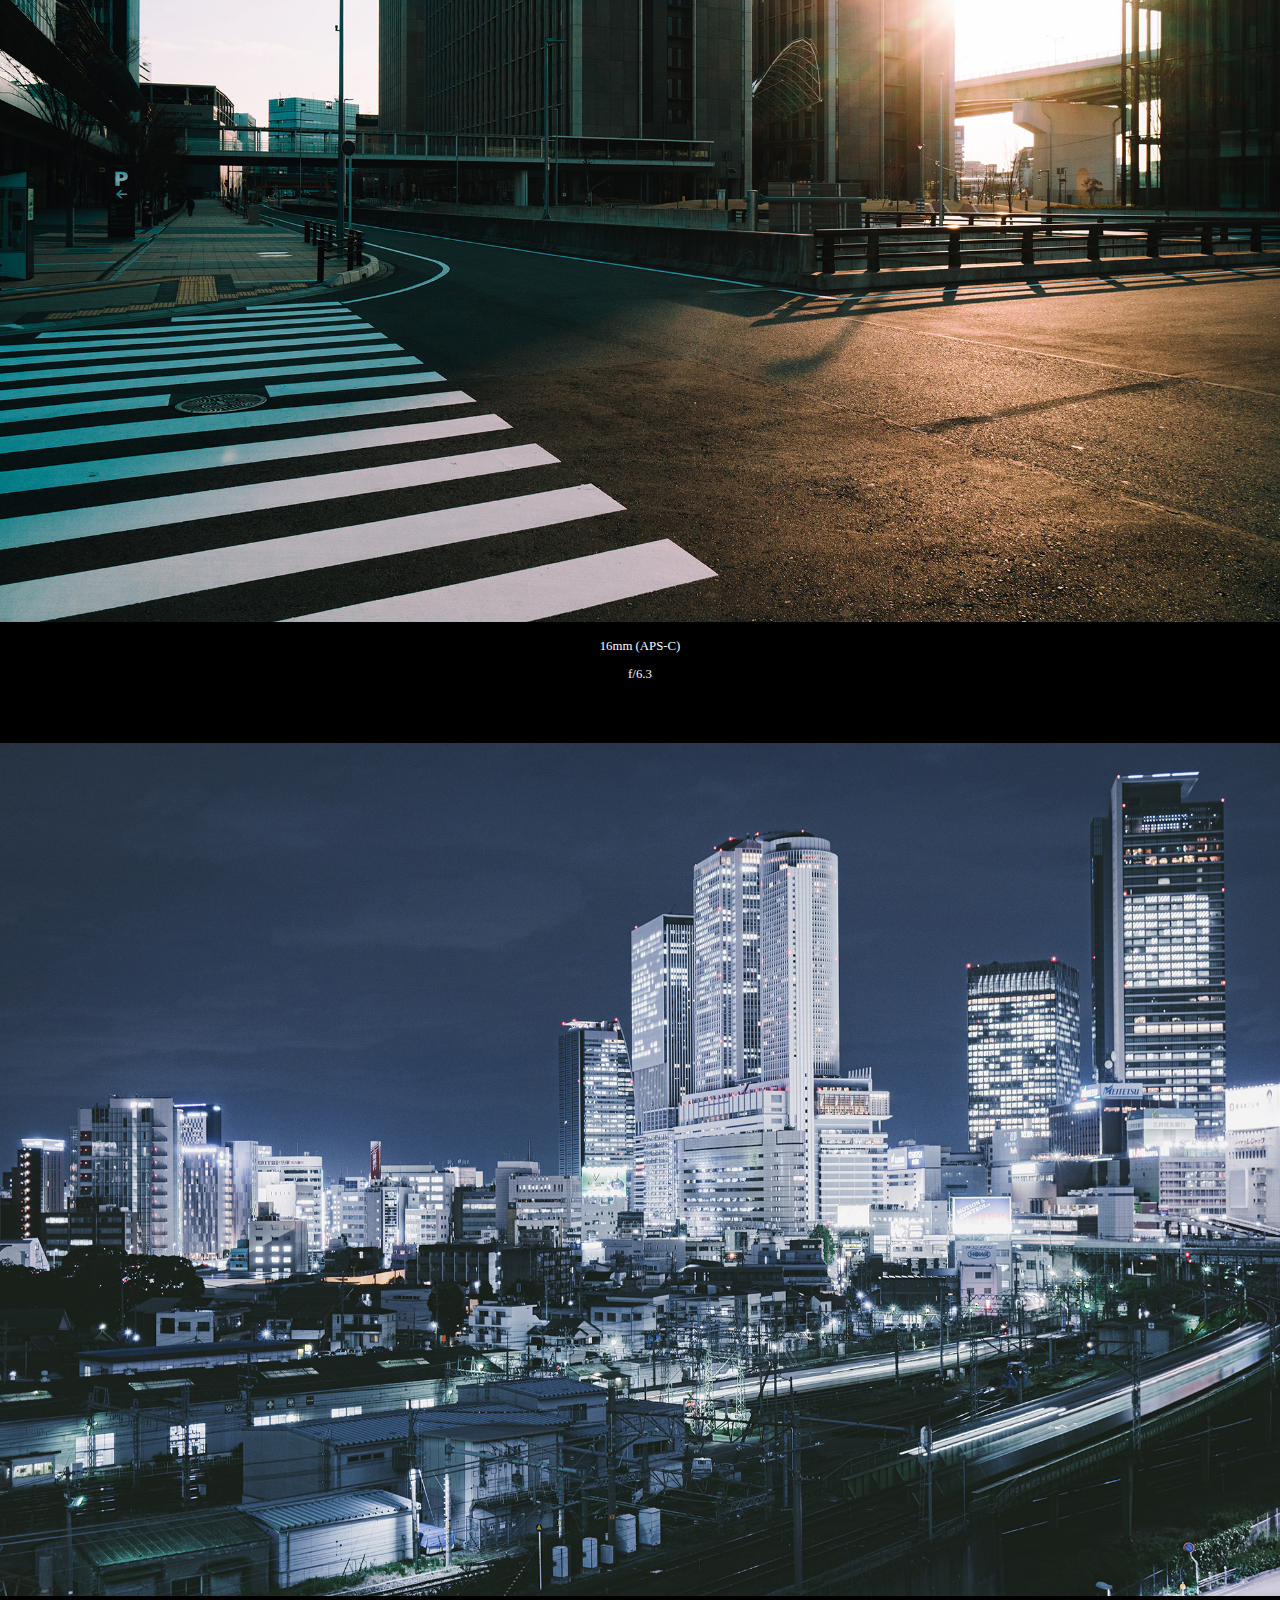
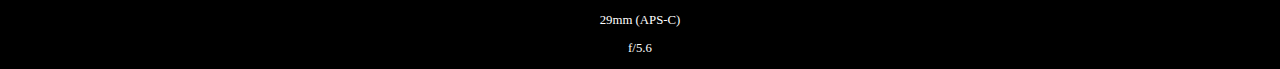
<file: 118satellite-portfolio-sasashima.html>
<!doctype html>
<html>
<head>
<meta charset="UTF-8">
<title>Portfolio Taiki-Takeo</title>
<meta name="description" content="Portfolio Taiki-Takeo Sasashima">
<meta name="viewport" content="width=device-width, initial-scale=1">
<link rel="stylesheet" href="CSS/118satellite-portfolio-nagoya.css">
<link rel="stylesheet" href="CSS/responsive-portfolio-nagoya.css">
</head>

<body>
	<header>
	<div id="title-logo">
	<p><a href="index.html"><img src="image/title-logo@2x.png" alt="タイトルロゴ"></a>
	</p>
	</div>
	

<div class="openbtn1"><span></span><span></span><span></span></div>
<nav id="g-nav">
<div id="g-nav-list"><!--ナビの数が増えた場合縦スクロールするためのdiv※不要なら削除-->
<ul class="menu">
<li class="li-menu"><a href="index.html#about-title">ABOUT</a></li>  
<li class="li-menu"><a href="index.html#portfolio-title">PORTFOLIO TOP</a></li>  
<li class="li-menu"><a href="118satellite-portfolio-nagoya.html">nagoya</a></li>
<li class="li-menu"><a href="118satellite-portfolio-sakae.html">sakae</a></li>
<li class="li-menu"><a href="118satellite-portfolio-sasashima.html">sasashima</a></li>
<li class="li-menu"><a href="118satellite-portfolio-landscape.html">landscape</a></li>
<li class="li-menu"><a href="index.html#contact-title">CONTACT</a></li>  
</ul>
</div>
</nav>
	
	
</header>
	
<div id="portfolio-sasashima-page">
	<div class="portfolio-container">
	<img src="image/portfolio-sasashima/6842C467-497E-40AE-8E4E-8CF6A258660C.JPG" alt="1日の始り">
		<p>34mm (APS-C)</p>
		<p>f/6.3</p>
	<img src="image/portfolio-sasashima/DSC05539.JPG" alt="カラー">
		<p>67mm (APS-C)</p>
		<p>f/9</p>
	<img src="image/portfolio-sasashima/DSC03062.jpg" alt="影の中の光">
		<p>24mm (APS-C)</p>
		<p>f/7.1</p>
	<img src="image/portfolio-sasashima/9F603A7B-30BD-425E-964F-B01FD6B5C128.JPG" alt="光">
		<p>16mm (APS-C)</p>
		<p>f/6.3</p>
	<img src="image/portfolio-sasashima/CF2EDFB8-787A-49B6-9B2D-6FC5AE23C9A2.JPG" alt="笹島から望む夜景">
		<p>29mm (APS-C)</p>
		<p>f/5.6</p>
	</div>
	
	</div>	
	
	
<script src="https://ajax.googleapis.com/ajax/libs/jquery/3.4.1/jquery.min.js"></script>
	<script src="javascript/script.js"></script>	

</body>
</html>
</file>
<file: CSS/118satellite.css>
@charset "UTF-8";
/* CSS Document */
@media screen and (max-width:4000px){


*{
	box-sizing: border-box;
}

body {
	font-family: "ヒラギノ角ゴシック";
	background-color: black;
	color: white;
	width:100%;
	max-width: 2000px;
	min-width: 1000px;
	height: auto;
	margin: 0;
}


/*ヘッダー*/
header {
	width:100%;
	max-width: 2000px;
	min-width: 1000px;
	height: 6rem;
	display: flex;
	justify-content: space-between;
	position: fixed;
	background-color:black;
	z-index: 1;
	margin: 0;
}

	
#title-logo img {
	display: block;
	width: 15rem;
	height: auto;
}

#sp-icon img{
 display: none;
	
	}

ul {
	display:flex;
    list-style: none;
	text-align: right;
    text-decoration: none;
	color: white;
	
}

li {
	padding: 1em;
	margin: 0 auto;
	color: white;
}

li :hover {
	background-color: aliceblue;	
	}	

ruby {
	ruby-position:under;
}

/*メインページ*/
#main-wrapper {
	width:100%;
	height: auto;
	margin: 0;
}

#main-wrapper img {
	width:100%;
	height: auto;
	margin-top: 6rem;
}

#main-pic {
	width:100%;
	position: relative;
}

#main-pic-sp {
    display: none;		
}

/*プロフィール*/
#about-title {
	text-align: center;
	padding-top: 8rem;
	padding-bottom: 1rem;
	border-bottom: solid 1px;
}


.about-wrapper {
	width: 100%;
	height: auto;
	
}

.about-container{
	display: flex;
	
	
}
.about-pic-container{
	width:70%;
}

.about-pic {
	display: block;
	width: 80%;
	height: auto;
	float: right;
	padding: 10%;
	
}

.about-intoroduction {
	width: 50%;
    float:right;
	padding: 10%;
	margin: 1rem;
}

/*ポートフォリオ*/
#portfolio-title {
	text-align: center;
	padding-top: 8rem;
	padding-bottom: 1rem;
	border-bottom: solid 1px;
}


.portfolio-wrapper {
	width:100%;
	height:　auto;
}

.portfolio-container {
	display: grid;
	grid-template-rows: 50% 50%;
	grid-template-columns: 50% 50%;
	width: 100%;
	margin-bottom: 0;
	margin-top: 0;
	gap:5px 5px;
}


	
.portfolio-pic {
	width: 100%;
	
}
	
	.portfolio-pic-sp {
		display: none;
	}
/*ポートフォリオ-名古屋*/
#portfolio-nagoya {
	position: relative;
}


.portfolio-title-nagoya {
   position: absolute;
  top: 50%;
  left: 50%;
  transform: translateY(-50%) translateX(-50%);
  margin: auto;
   padding: 3% 10%;
   border: solid 1px;
   font-size:150%;
   color: white;
}

.portfolio-more-nagoya {
	position: absolute;
  top: 70%;
  left: 50%;
  transform: translateY(-70%) translateX(-50%);
  margin: auto;
   padding: 1% 10%;
	border-bottom: solid 1px;
	color: white;
}
.portfolio-more-nagoya:hover {
		background-color:aqua;
	    color: white;
		opacity: 0.7;
	}


/*ポートフォリオ-栄*/
.portfolio-sakae {
	position: relative;
}

.portfolio-title-sakae {
   position: absolute;
   top: 50%;
   left: 50%;
   transform: translateY(-50%) translateX(-50%);
   margin: auto;
   padding: 3% 10%;
   border: solid 1px;
   font-size:150%;
   color: white;
}

.portfolio-more-sakae {
  position: absolute;
  top: 70%;
  left: 50%;
  transform: translateY(-70%) translateX(-50%);
  margin: auto;
  padding: 1% 10%;
  border-bottom: solid 1px;
  color: white;
}

.portfolio-more-sakae:hover {
		background-color:aqua;
	    color: white;
		opacity: 0.7;
	}

/*ポートフォリオ-笹島*/
.portfolio-sasashima {
	position: relative;
}

.portfolio-title-sasashima {
   position: absolute;
   top: 50%;
   left: 50%;
   transform: translateY(-50%) translateX(-50%);
   margin: auto;
   padding: 3% 10%;
   border: solid 1px;
   font-size:150%;
   color: white;
}

.portfolio-more-sasashima {
  position: absolute;
  top: 70%;
  left: 50%;
  transform: translateY(-70%) translateX(-50%);
  margin: auto;
  padding: 1% 10%;
  border-bottom: solid 1px;
  color: white;
}

.portfolio-more-sasashima:hover {
		background-color:aqua;
	    color: white;
		opacity: 0.7;		
	}
/*ポートフォリオ-スナップ*/
.portfolio-landscape {
	position: relative;
}

.portfolio-title-landscape {
   position: absolute;
   top: 50%;
   left: 50%;
   transform: translateY(-50%) translateX(-50%);
   margin: auto;
   padding: 3% 10%;
   border: solid 1px;
   font-size:150%;
   color: white;
}

.portfolio-more-landscape {
  position: absolute;
  top: 70%;
  left: 50%;
  transform: translateY(-70%) translateX(-50%);
  margin: auto;
  padding: 1% 10%;
  border-bottom: solid 1px;
  color: white;
}
.portfolio-more-landscape:hover {
		background-color:aqua;
	    color: white;
		opacity: 0.7;
	}

/*コンタクト*/
#contact-title {
	text-align: center;
	padding-top: 8rem;
	padding-bottom: 1rem;
	border-bottom: solid 1px;
}



.contact-wrapper {
	width:100%;
	height: auto;
	margin: 0;
}

	.contact-container p {
		margin-top: 5%;
	    margin-left: 10%
	}


}
</file>
<file: CSS/responsive.css>
@charset "UTF-8";
/* CSS Document */
@media screen and (max-width:750px){
	
*{
	box-sizing: border-box;
}

body {
	font-family: "ヒラギノ角ゴシック";
	background-color: black;
	color: white;
	width:100%;
	max-width: 750px;
	min-width: 350px;
	height: auto;
	margin: 0;
}



/*ヘッダー*/
header {
	width:100vw;
	max-width: 750px;
	height: auto;
	display: flex;
	justify-content: space-between;
	position: fixed;
	background-color:black;
	z-index: 1;
	margin: 0;
	
}
	
#title-logo img{
	display: block;
	width: 35vw;
	height: auto;
	float: left;
	margin-bottom:1vw;
	position: relative;
}

	
#g-nav{
    /*position:fixed;にし、z-indexの数値を大きくして前面へ*/
    position:fixed;
    z-index: 999;
    /*ナビのスタート位置と形状*/
  top:0;
    right: -120%;
  width:100%;
    height: 100vh;/*ナビの高さ*/
  background:#999;
    /*動き*/
  transition: all 0.6s;
}

/*アクティブクラスがついたら位置を0に*/
#g-nav.panelactive{
    right: 0;
}

/*ナビゲーションの縦スクロール*/
#g-nav.panelactive #g-nav-list{
    /*ナビの数が増えた場合縦スクロール*/
    position: fixed;
    z-index: 999; 
    width: 100%;
    height: 100vh;/*表示する高さ*/
    overflow: auto;
    -webkit-overflow-scrolling: touch;
}

/*ナビゲーション*/
#g-nav .menu {
    /*ナビゲーション天地中央揃え*/
	display: block;
    position: absolute;
    z-index: 999;
    top:50%;
    left:50%;
    transform: translate(-50%,-50%);
}

/*リストのレイアウト設定*/

#g-nav .li-menu{
  list-style: none;
    text-align: center;
 
}

#g-nav .li-menu a{
  color: #333;
  text-decoration: none;
  padding:10px;
  display: block;
  text-transform: uppercase;
  letter-spacing: 0.1em;
  font-weight: bold;
}

/*========= ボタンのためのCSS ===============*/
.openbtn1{
  position:fixed;
    z-index: 9999;/*ボタンを最前面に*/
  top:10px;
  right: 10px;
  cursor: pointer;
    width: 50px;
    height:50px;
}
  
/*×に変化*/  
.openbtn1 span{
    display: inline-block;
    transition: all .4s;
    position: absolute;
    left: 14px;
    height: 3px;
 
  background-color: white;
    width: 45%;
  }

.openbtn1 span:nth-of-type(1) {
  top:15px; 
}

.openbtn1 span:nth-of-type(2) {
  top:23px;
}

.openbtn1 span:nth-of-type(3) {
  top:31px;
}

.openbtn1.active span:nth-of-type(1) {
    top: 18px;
    left: 18px;
    transform: translateY(6px) rotate(-45deg);
    width: 30%;
}

.openbtn1.active span:nth-of-type(2) {
  opacity: 0;
}

.openbtn1.active span:nth-of-type(3){
    top: 30px;
    left: 18px;
    transform: translateY(-6px) rotate(45deg);
    width: 30%;
}



ul {
	display:flex;
    list-style: none;
	text-align: right;
    text-decoration: none;
	color: white;
	
}

li {
	padding: 1em;
	margin: 0 auto;
	color: white;
	}



ruby {
	ruby-position:under;
}

/*メインページ*/
#main-wrapper {
	width:100%;
	height: auto;
	margin: 0;
}

#main-wrapper img {
	width:100%;
	height: auto;
	margin-top: 4rem;
}


#main-pic {
	display: none;
	width:100%;
	position: relative;
}
	
#main-pic-sp {
	    display: inline;
		width:100vw;
	    height: auto;
		
	}

/*プロフィール*/
#about-title {
	text-align: center;
	width:100vw;
	padding-top: 8rem;
	padding-bottom: 1rem;
	border-bottom: solid 1px;
}


.about-wrapper {
	width: 100vw;
	height: auto;
	
}

.about-container{
	display: block;
	
	
}
.about-pic-container{
	width:100vw;
}

.about-pic {
	display: block;
	width: 100vw;
	height: auto;
	float: right;
	
}

.about-intoroduction {
	width: 100%;
    float:right;
	padding: 10%;
	margin: 1rem;
}

/*ポートフォリオ*/
#portfolio-title {
	width:100vw;
	text-align: center;
	padding-top: 8rem;
	padding-bottom: 1rem;
	border-bottom: solid 1px;
}


.portfolio-wrapper {
	width:100vw;
	height:　auto;
}

.portfolio-container {
	display: block;
	width: 100vw;
}


.portfolio-pic {
	width: 100%;
	display: none;
	
}
	
.portfolio-pic-sp {
	display: block;
	width: 100vw;
	padding-bottom:3vw;	
	}
/*ポートフォリオ-名古屋*/
.portfolio-nagoya {
	position: relative;
}

.portfolio-title-nagoya {
   position: absolute;
  top: 50%;
  left: 50%;
  transform: translateY(-50%) translateX(-50%);
  margin: auto;
   padding: 3% 10%;
   border: solid 1px;
   font-size:150%;
   color: white;
}

.portfolio-more-nagoya {
	position: absolute;
  top: 70%;
  left: 50%;
  transform: translateY(-70%) translateX(-50%);
  margin: auto;
   padding: 1% 10%;
	border-bottom: solid 1px;
	color: white;
}
.portfolio-more-nagoya:hover {
		background-color:aqua;
	    color: white;
		opacity: 0.7;
	}
/*ポートフォリオ-栄*/
.portfolio-sakae {
	position: relative;
}

.portfolio-title-sakae {
   position: absolute;
   top: 50%;
   left: 50%;
   transform: translateY(-50%) translateX(-50%);
   margin: auto;
   padding: 3% 10%;
   border: solid 1px;
   font-size:150%;
   color: white;
}
	

.portfolio-more-sakae {
  position: absolute;
  top: 70%;
  left: 50%;
  transform: translateY(-70%) translateX(-50%);
  margin: auto;
  padding: 1% 10%;
  border-bottom: solid 1px;
  color: white;
}

.portfolio-more-sakae:hover {
		background-color:aqua;
	    color: white;
		opacity: 0.7;
	}
	

/*ポートフォリオ-笹島*/
.portfolio-sasashima {
	position: relative;
}

.portfolio-title-sasashima {
   position: absolute;
   top: 50%;
   left: 50%;
   transform: translateY(-50%) translateX(-50%);
   margin: auto;
   padding: 3% 10%;
   border: solid 1px;
   font-size:150%;
   color: white;
}

.portfolio-more-sasashima {
  position: absolute;
  top: 70%;
  left: 50%;
  transform: translateY(-70%) translateX(-50%);
  margin: auto;
  padding: 1% 10%;
  border-bottom: solid 1px;
  color: white;
}

.portfolio-more-sasashima:hover {
		background-color:aqua;
	    color: white;
		opacity: 0.7;		
	}
	
/*ポートフォリオ-スナップ*/
.portfolio-landscape {
	position: relative;
}

.portfolio-title-landscape {
   position: absolute;
   top: 50%;
   left: 50%;
   transform: translateY(-50%) translateX(-50%);
   margin: auto;
   padding: 3% 10%;
   border: solid 1px;
   font-size:150%;
   color: white;
}

.portfolio-more-landscape {
  position: absolute;
  top: 70%;
  left: 50%;
  transform: translateY(-70%) translateX(-50%);
  margin: auto;
  padding: 1% 10%;
  border-bottom: solid 1px;
  color: white;
}

.portfolio-more-landscape:hover {
		background-color:aqua;
	    color: white;
		opacity: 0.7;
	}	
	
/*コンタクト*/
#contact-title {
	text-align: center;
	padding-top: 8rem;
	padding-bottom: 1rem;
	border-bottom: solid 1px;
}



.contact-wrapper {
	width:100vw;
	height: auto;
	margin-right: 1vw;
}

.contact-container{
	margin:10%;
}

	.contact-container p {
		margin-top: 5%;
	    margin-left: 10%
	}

}
</file>
<file: CSS/118satellite-portfolio-nagoya.css>
@charset "UTF-8";
/* CSS Document */
@media screen and (max-width:4000px){


*{
	box-sizing: border-box;
}

body {
	font-family: "ヒラギノ角ゴシック";
	background-color: black;
	color: white;
	width:100%;
	max-width: 2000px;
	min-width: 1000px;
	height: auto;
	margin:0;
}




/*ヘッダー*/
header {
	width:100%;
	max-width: 2000px;
	min-width: 1000px;
	height: 6rem;
	display: flex;
	justify-content: space-between;
	position: fixed;
	background-color:black;
	z-index: 1;
	margin: 0;
}

	
#title-logo img {
	display: block;
	width: 15rem;
	height: auto;
}

#sp-icon img{
 display: none;
	
	}

ul {
	display:flex;
    list-style: none;
	text-align: right;
    text-decoration: none;
	color: white;
	
}

li {
	padding: 1em;
	margin: 0 auto;
	color: white;
}

li :hover {
	background-color: aliceblue;	
	}	

ruby {
	ruby-position:under;
	
 }

#portfolio-nagoya-page {
		width: 100%;
	}

	
.portfolio-container img {
		width:100%;
	    margin-top:3em;
	}

.portfolio-container p {
	font-size: 1vw;
	text-align: center;
}


}
</file>
<file: CSS/responsive-portfolio-nagoya.css>
@charset "UTF-8";
/* CSS Document */
@media screen and (max-width:750px){
	
*{
	box-sizing: border-box;
}

body {
	font-family: "ヒラギノ角ゴシック";
	background-color: black;
	color: white;
	width:100%;
	max-width: 750px;
	min-width: 350px;
	height: auto;
	margin: 0;
}



/*ヘッダー*/
header {
	width:100vw;
	max-width: 750px;
	height: auto;
	display: flex;
	justify-content: space-between;
	position: fixed;
	background-color:black;
	z-index: 1;
	margin: 0;
	
}
	
#title-logo img{
	display: block;
	width: 35vw;
	height: auto;
	float: left;
	margin-bottom:1vw;
	position: relative;
}

	
#g-nav{
    /*position:fixed;にし、z-indexの数値を大きくして前面へ*/
    position:fixed;
    z-index: 999;
    /*ナビのスタート位置と形状*/
  top:0;
    right: -120%;
  width:100%;
    height: 100vh;/*ナビの高さ*/
  background:#999;
    /*動き*/
  transition: all 0.6s;
}

/*アクティブクラスがついたら位置を0に*/
#g-nav.panelactive{
    right: 0;
}

/*ナビゲーションの縦スクロール*/
#g-nav.panelactive #g-nav-list{
    /*ナビの数が増えた場合縦スクロール*/
    position: fixed;
    z-index: 999; 
    width: 100%;
    height: 100vh;/*表示する高さ*/
    overflow: auto;
    -webkit-overflow-scrolling: touch;
}

/*ナビゲーション*/
#g-nav .menu {
    /*ナビゲーション天地中央揃え*/
	display: block;
    position: absolute;
    z-index: 999;
    top:50%;
    left:50%;
    transform: translate(-50%,-50%);
}

/*リストのレイアウト設定*/

#g-nav .li-menu{
  list-style: none;
    text-align: center;
 
}

#g-nav .li-menu a{
  color: #333;
  text-decoration: none;
  padding:10px;
  display: block;
  text-transform: uppercase;
  letter-spacing: 0.1em;
  font-weight: bold;
}

/*========= ボタンのためのCSS ===============*/
.openbtn1{
  position:fixed;
    z-index: 9999;/*ボタンを最前面に*/
  top:10px;
  right: 10px;
  cursor: pointer;
    width: 50px;
    height:50px;
}
  
/*×に変化*/  
.openbtn1 span{
    display: inline-block;
    transition: all .4s;
    position: absolute;
    left: 14px;
    height: 3px;
 
  background-color: white;
    width: 45%;
  }

.openbtn1 span:nth-of-type(1) {
  top:15px; 
}

.openbtn1 span:nth-of-type(2) {
  top:23px;
}

.openbtn1 span:nth-of-type(3) {
  top:31px;
}

.openbtn1.active span:nth-of-type(1) {
    top: 18px;
    left: 18px;
    transform: translateY(6px) rotate(-45deg);
    width: 30%;
}

.openbtn1.active span:nth-of-type(2) {
  opacity: 0;
}

.openbtn1.active span:nth-of-type(3){
    top: 30px;
    left: 18px;
    transform: translateY(-6px) rotate(45deg);
    width: 30%;
}
	#portfolio-nagoya-page {
		width: 100%;
	}

	
.portfolio-container img {
		width:100%;
	    margin-top:3em;
	}

.portfolio-container p {
	font-size: 2vw;
	text-align: center;
}



}
</file>
